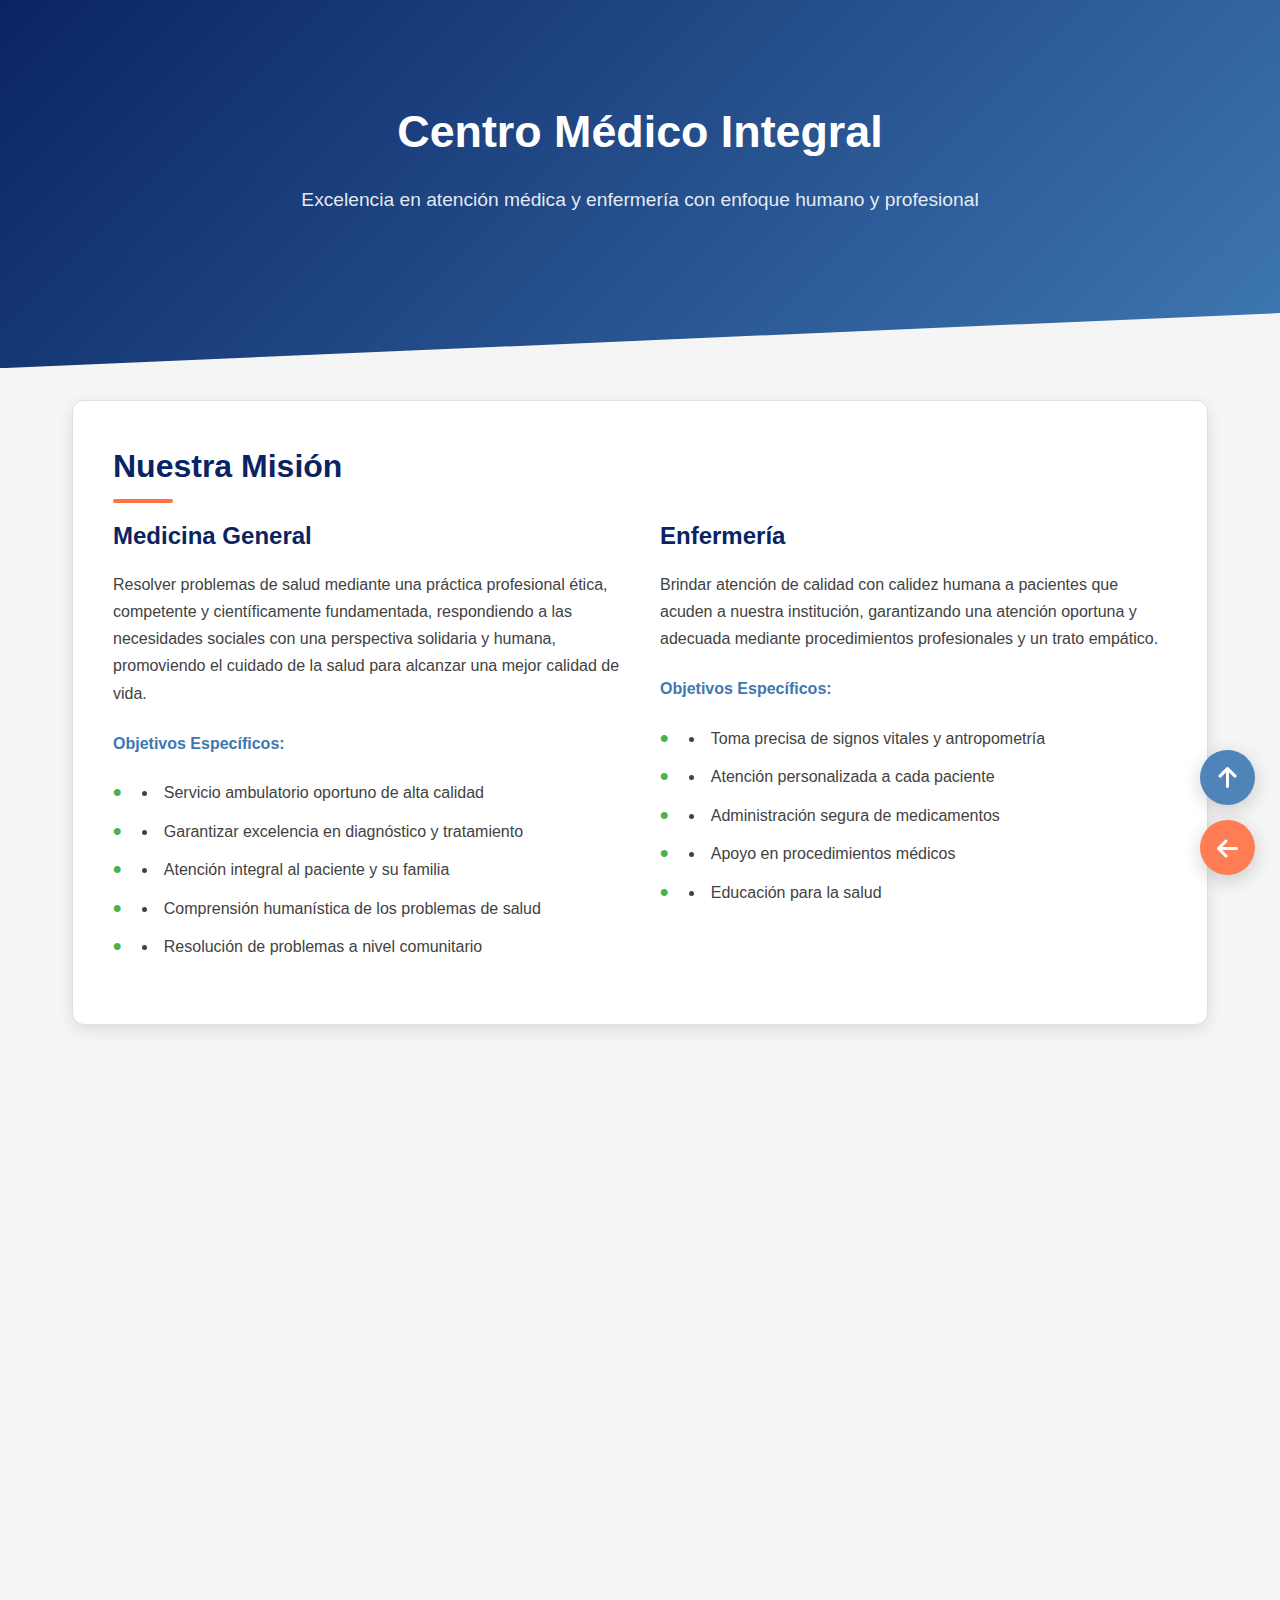
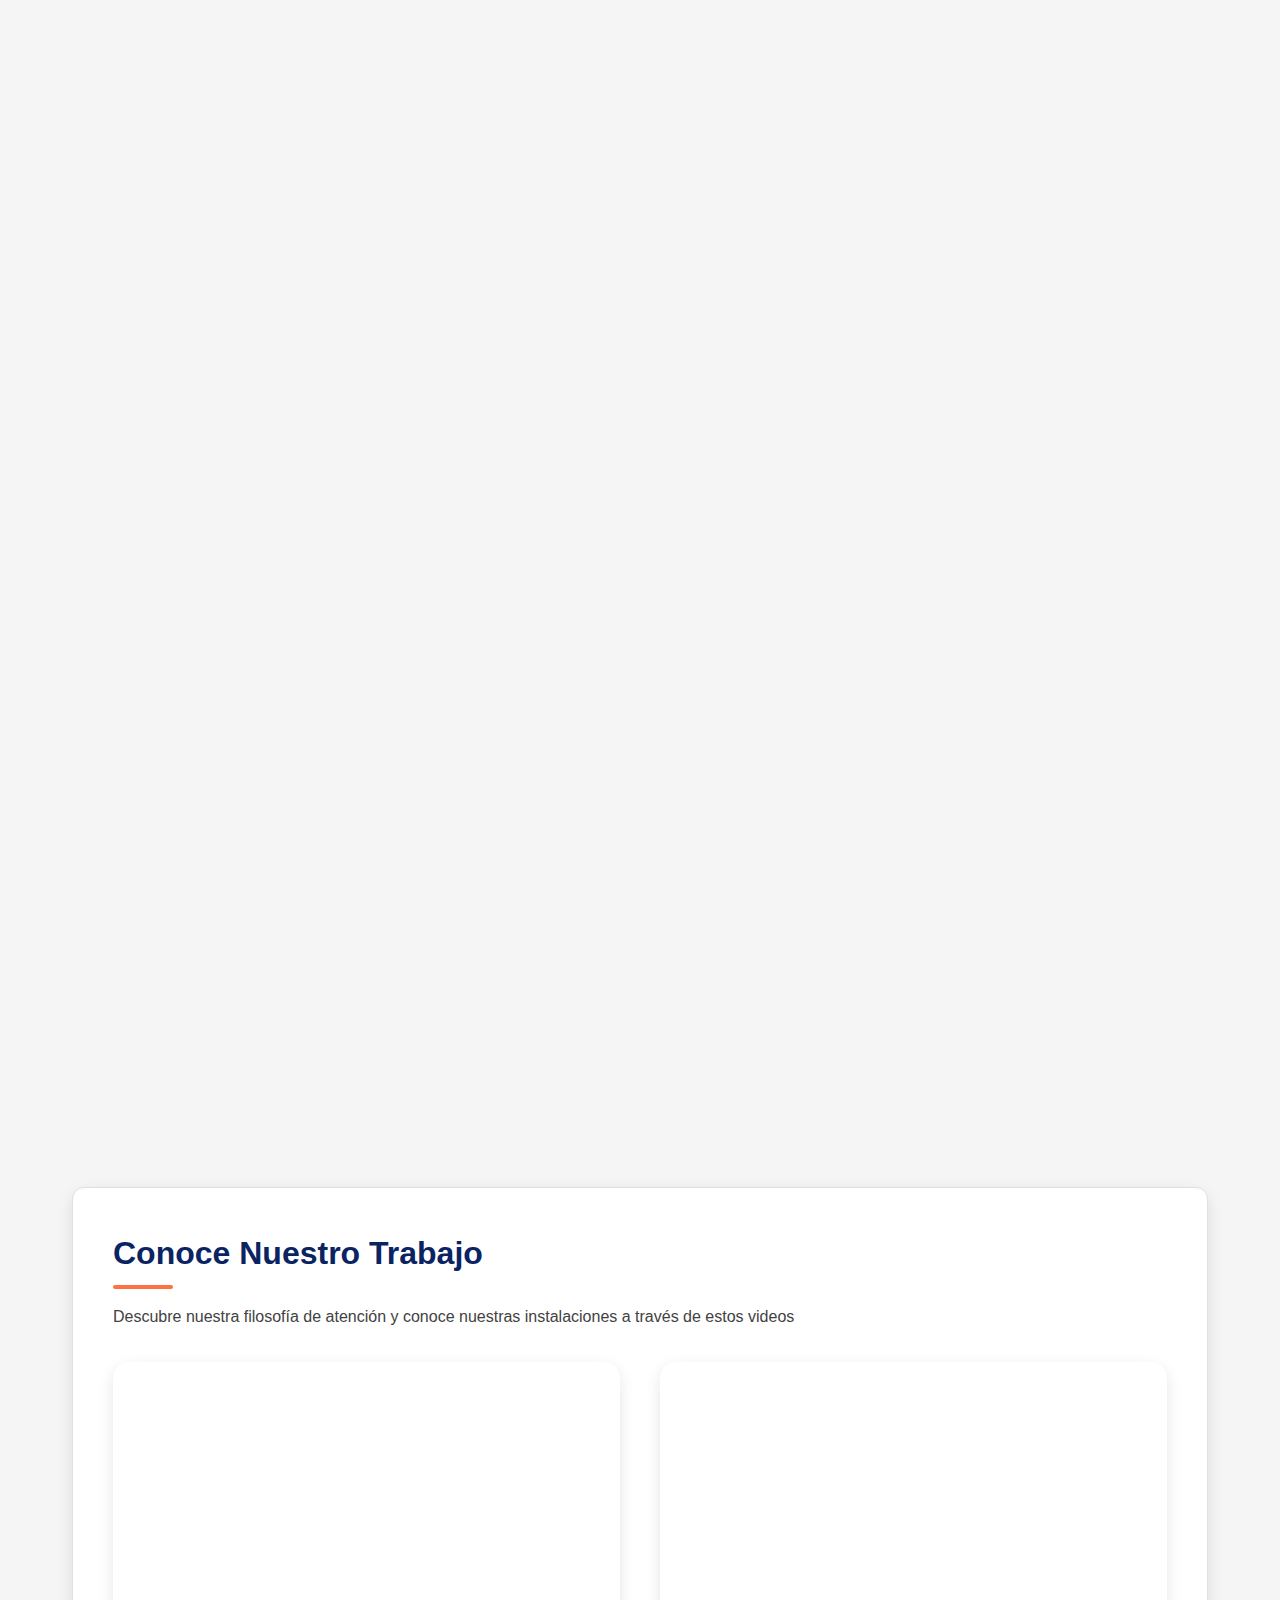
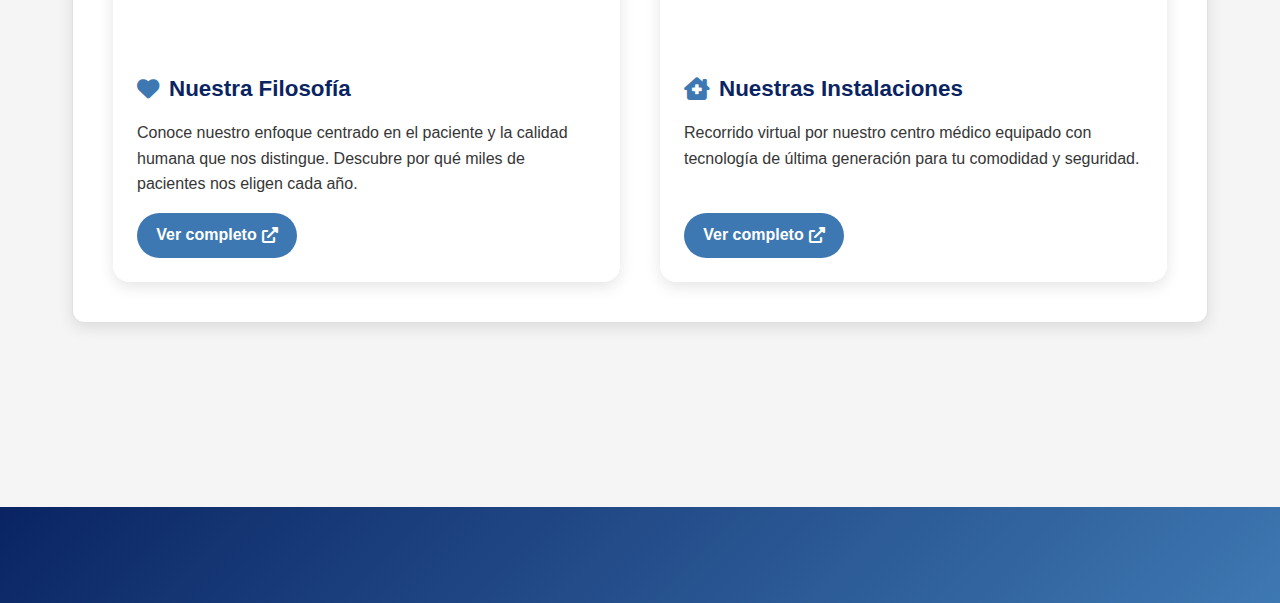
<file: medicina.html>
<!DOCTYPE html>
<html lang="es">
<head>
    <meta charset="UTF-8">
    <meta name="viewport" content="width=device-width, initial-scale=1.0">
    <title>Medicina General y Pediatría | Excelencia en Salud</title>
    <meta name="description" content="Servicios profesionales de medicina general y enfermería con enfoque humano y calidad certificada">
    <style>
        :root {
            --azul-oscuro: #0A2463;
            --azul-medio: #3E78B2;
            --azul-claro: #D7E5F2;
            --blanco: #FFFFFF;
            --gris-claro: #F5F5F5;
            --gris-medio: #E0E0E0;
            --gris-oscuro: #757575;
            --texto-oscuro: #212121;
            --texto-medio: #424242;
            --verde: #4CAF50;
            --verde-oscuro: #388E3C;
            --naranja: #FF7043;
            --naranja-oscuro: #E64A19;
            --sombra: 0 5px 15px rgba(0, 0, 0, 0.1);
            --sombra-hover: 0 8px 25px rgba(0, 0, 0, 0.15);
            --transicion: all 0.3s ease;
        }
        
        * {
            margin: 0;
            padding: 0;
            box-sizing: border-box;
            font-family: 'Segoe UI', Tahoma, Geneva, Verdana, sans-serif;
        }
        
        body {
            background-color: var(--gris-claro);
            color: var(--texto-medio);
            line-height: 1.6;
            position: relative;
            overflow-x: hidden;
        }
        
        .container {
            max-width: 1200px;
            margin: 0 auto;
            padding: 2rem;
        }
        
        header {
            background: linear-gradient(135deg, var(--azul-oscuro), var(--azul-medio));
            color: var(--blanco);
            text-align: center;
            padding: 4rem 0 6rem;
            clip-path: polygon(0 0, 100% 0, 100% 85%, 0 100%);
            position: relative;
            overflow: hidden;
        }
        
        header::before {
            content: '';
            position: absolute;
            top: 0;
            left: 0;
            width: 100%;
            height: 100%;
            background: url('https://images.unsplash.com/photo-1576091160399-112ba8d25d1d?ixlib=rb-4.0.3&ixid=M3wxMjA3fDB8MHxwaG90by1wYWdlfHx8fGVufDB8fHx8fA%3D%3D&auto=format&fit=crop&w=1170&q=80') center/cover;
            opacity: 0.15;
            z-index: 0;
        }
        
        .header-content {
            position: relative;
            z-index: 1;
        }
        
        h1 {
            font-size: 2.8rem;
            margin-bottom: 1rem;
            font-weight: 700;
            color: var(--blanco);
        }
        
        .subtitle {
            font-size: 1.2rem;
            max-width: 700px;
            margin: 0 auto 1.5rem;
            color: rgba(255, 255, 255, 0.9);
        }
        
        h2 {
            color: var(--azul-oscuro);
            margin-bottom: 1.5rem;
            position: relative;
            display: inline-block;
            font-size: 2rem;
        }
        
        h2::after {
            content: '';
            position: absolute;
            bottom: -10px;
            left: 0;
            width: 60px;
            height: 4px;
            background: var(--naranja);
            border-radius: 2px;
        }
        
        h3 {
            color: var(--azul-oscuro);
            margin-bottom: 1rem;
            font-size: 1.5rem;
        }
        
        h4 {
            color: var(--azul-medio);
            margin-bottom: 0.5rem;
        }
        
        .card {
            background: var(--blanco);
            border-radius: 12px;
            padding: 2.5rem;
            margin-bottom: 2.5rem;
            box-shadow: var(--sombra);
            transition: var(--transicion);
            border: 1px solid var(--gris-medio);
        }
        
        .card:hover {
            transform: translateY(-8px);
            box-shadow: var(--sombra-hover);
        }
        
        .grid-2 {
            display: grid;
            grid-template-columns: repeat(auto-fit, minmax(350px, 1fr));
            gap: 2.5rem;
        }
        
        .grid-3 {
            display: grid;
            grid-template-columns: repeat(auto-fit, minmax(300px, 1fr));
            gap: 2rem;
        }
        
        p {
            margin-bottom: 1.2rem;
            color: var(--texto-medio);
            line-height: 1.7;
        }
        
        ul {
            list-style-position: inside;
            margin: 1.5rem 0;
        }
        
        li {
            margin-bottom: 0.8rem;
            position: relative;
            padding-left: 1.8rem;
            color: var(--texto-medio);
        }
        
        li::before {
            content: '•';
            color: var(--verde);
            font-weight: bold;
            position: absolute;
            left: 0;
            font-size: 1.5rem;
            line-height: 1;
        }
        
        .metas-container {
            display: grid;
            grid-template-columns: repeat(auto-fit, minmax(200px, 1fr));
            gap: 1.5rem;
            margin-top: 2rem;
        }
        
        .meta-item {
            background: var(--azul-claro);
            padding: 2rem 1rem;
            border-radius: 12px;
            box-shadow: var(--sombra);
            transition: var(--transicion);
            text-align: center;
            border: 2px solid rgba(10, 36, 99, 0.1);
        }
        
        .meta-item:hover {
            transform: translateY(-5px);
            box-shadow: var(--sombra-hover);
            background: var(--azul-medio);
            color: white;
        }
        
        .meta-item:hover .meta-numero {
            color: white;
        }
        
        .meta-numero {
            font-size: 2.5rem;
            font-weight: bold;
            color: var(--azul-oscuro);
            margin-bottom: 0.5rem;
            transition: var(--transicion);
        }
        
        .verificadores-container {
            display: flex;
            flex-wrap: wrap;
            gap: 1rem;
            margin-top: 1.5rem;
        }
        
        .verificador {
            background: var(--azul-claro);
            padding: 0.8rem 1.5rem;
            border-radius: 30px;
            font-size: 0.95rem;
            font-weight: 500;
            transition: var(--transicion);
            display: flex;
            align-items: center;
            gap: 0.5rem;
            color: var(--azul-oscuro);
        }
        
        .verificador i {
            color: var(--azul-oscuro);
        }
        
        .verificador:hover {
            background: var(--azul-medio);
            color: white;
            transform: translateY(-3px);
        }
        
        .verificador:hover i {
            color: white;
        }
        
        .especialidades-container {
            display: flex;
            flex-wrap: wrap;
            gap: 1rem;
            margin-top: 1.5rem;
        }
        
        .especialidad {
            background: linear-gradient(to right, var(--azul-medio), var(--azul-oscuro));
            color: white;
            padding: 0.9rem 1.8rem;
            border-radius: 30px;
            font-size: 0.95rem;
            font-weight: 500;
            transition: var(--transicion);
            display: flex;
            align-items: center;
            gap: 0.5rem;
        }
        
        .especialidad i {
            font-size: 1.1rem;
        }
        
        .especialidad:hover {
            transform: translateY(-3px);
            box-shadow: 0 5px 15px rgba(10, 36, 99, 0.3);
        }

        /* Galería de Imágenes */
        .galeria {
            display: grid;
            grid-template-columns: repeat(auto-fit, minmax(280px, 1fr));
            gap: 1.8rem;
            margin-top: 2.5rem;
        }
        
        .imagen-card {
            border-radius: 12px;
            overflow: hidden;
            box-shadow: var(--sombra);
            position: relative;
            height: 280px;
            transition: var(--transicion);
        }
        
        .imagen-card img {
            width: 100%;
            height: 100%;
            object-fit: cover;
            transition: transform 0.5s ease;
        }
        
        .imagen-card:hover {
            transform: translateY(-10px);
            box-shadow: var(--sombra-hover);
        }
        
        .imagen-card:hover img {
            transform: scale(1.1);
        }
        
        .imagen-info {
            position: absolute;
            bottom: 0;
            left: 0;
            right: 0;
            background: linear-gradient(to top, rgba(10, 36, 99, 0.9), transparent);
            color: white;
            padding: 1.5rem;
            transform: translateY(100%);
            transition: var(--transicion);
        }
        
        .imagen-card:hover .imagen-info {
            transform: translateY(0);
        }
        
        .imagen-info h3 {
            color: white;
            margin-bottom: 0.5rem;
        }
        
        .imagen-info p {
            color: rgba(255, 255, 255, 0.9);
            margin-bottom: 0;
            font-size: 0.95rem;
        }

        /* Sección de Videos */
        .video-container {
            display: grid;
            grid-template-columns: repeat(auto-fit, minmax(320px, 1fr));
            gap: 2.5rem;
            margin-top: 2.5rem;
        }
        
        .video-card {
            background: var(--azul-oscuro);
            border-radius: 12px;
            overflow: hidden;
            box-shadow: var(--sombra);
            transition: var(--transicion);
            position: relative;
        }
        
        .video-card:hover {
            transform: translateY(-8px);
            box-shadow: var(--sombra-hover);
        }
        
        .video-wrapper {
            position: relative;
            padding-bottom: 56.25%; /* 16:9 Aspect Ratio */
            height: 0;
            overflow: hidden;
        }
        
        .video-wrapper iframe {
            position: absolute;
            top: 0;
            left: 0;
            width: 100%;
            height: 100%;
            border: none;
        }
        
        .video-info {
            padding: 1.8rem;
            color: white;
        }
        
        .video-info h3 {
            color: white;
            margin-bottom: 0.8rem;
        }
        
        .video-info p {
            color: rgba(255, 255, 255, 0.85);
        }

        /* Sección de Servicios */
        .servicios-container {
            display: grid;
            grid-template-columns: repeat(auto-fit, minmax(300px, 1fr));
            gap: 2rem;
            margin-top: 2rem;
        }
        
        .servicio-card {
            background: var(--blanco);
            border-radius: 12px;
            padding: 2rem;
            box-shadow: var(--sombra);
            transition: var(--transicion);
            border-top: 4px solid var(--verde);
            position: relative;
            overflow: hidden;
        }
        
        .servicio-card::after {
            content: '';
            position: absolute;
            top: 0;
            left: 0;
            width: 100%;
            height: 4px;
            background: var(--verde);
            transition: var(--transicion);
        }
        
        .servicio-card:hover {
            transform: translateY(-8px);
            box-shadow: var(--sombra-hover);
        }
        
        .servicio-card:hover::after {
            height: 6px;
            background: var(--naranja);
        }
        
        .servicio-icono {
            font-size: 2.5rem;
            color: var(--azul-medio);
            margin-bottom: 1.5rem;
        }
        
        .servicio-card h3 {
            margin-bottom: 1rem;
            color: var(--azul-oscuro);
        }

        /* Botones Flotantes */
        .botones-flotantes {
            position: fixed;
            bottom: 25px;
            right: 25px;
            display: flex;
            flex-direction: column;
            gap: 15px;
            z-index: 100;
        }
        
        .btn-flotante {
            width: 55px;
            height: 55px;
            border-radius: 50%;
            display: flex;
            align-items: center;
            justify-content: center;
            text-decoration: none;
            box-shadow: 0 5px 20px rgba(0, 0, 0, 0.2);
            transition: var(--transicion);
            opacity: 0.9;
            color: white;
            font-size: 1.5rem;
        }
        
        .btn-volver {
            background: var(--naranja);
        }
        
        .btn-inicio {
            background: var(--azul-medio);
        }
        
        .btn-flotante:hover {
            transform: translateY(-5px) scale(1.1);
            box-shadow: 0 8px 25px rgba(0, 0, 0, 0.3);
            opacity: 1;
        }
        
        .btn-volver:hover {
            background: var(--naranja-oscuro);
        }
        
        .btn-inicio:hover {
            background: var(--azul-oscuro);
        }
        
        /* Sección de Testimonios */
        .testimonios-container {
            display: grid;
            grid-template-columns: repeat(auto-fit, minmax(300px, 1fr));
            gap: 2rem;
            margin-top: 2rem;
        }
        
        .testimonio-card {
    background: var(--blanco);
    border-radius: 12px;
    padding: 2rem;
    box-shadow: 0 6px 20px rgba(0, 0, 0, 0.08);
    transition: var(--transicion);
    position: relative;
    border: 1px solid rgba(0, 0, 0, 0.05);
    transform: perspective(1000px) translateZ(0);
    backface-visibility: hidden;
    will-change: transform;
}

.testimonio-card:hover {
    transform: perspective(1000px) translateZ(20px) translateY(-8px);
    box-shadow: 0 15px 30px rgba(0, 0, 0, 0.15);
    border-color: rgba(0, 0, 0, 0.1);
}

.testimonio-texto {
    font-style: italic;
    margin-bottom: 1.5rem;
    color: var(--texto-medio);
    position: relative;
    font-size: 1.05rem;
    line-height: 1.7;
}

.testimonio-texto::before {
    content: '"';
    font-size: 5rem;
    color: rgba(10, 36, 99, 0.1);
    position: absolute;
    top: -2.5rem;
    left: -1.5rem;
    line-height: 1;
    z-index: 0;
    font-family: Georgia, serif;
}
        
        .testimonio-texto {
            font-style: italic;
            margin-bottom: 1.5rem;
            color: var(--texto-medio);
            position: relative;
        }
        
        .testimonio-texto::before {
            content: '"';
            font-size: 3rem;
            color: var(--azul-claro);
            position: absolute;
            top: -1.5rem;
            left: -1rem;
            line-height: 1;
            z-index: 0;
        }
        
        .testimonio-autor {
            display: flex;
            align-items: center;
            gap: 1rem;
        }
        
        .testimonio-autor img {
            width: 50px;
            height: 50px;
            border-radius: 50%;
            object-fit: cover;
            border: 3px solid var(--azul-claro);
        }
        
        .autor-info h4 {
            color: var(--azul-oscuro);
            margin-bottom: 0.2rem;
        }
        
        .autor-info p {
            color: var(--gris-oscuro);
            font-size: 0.9rem;
            margin-bottom: 0;
        }
        
        /* Footer */
        footer {
            background: linear-gradient(135deg, var(--azul-oscuro), var(--azul-medio));
            color: white;
            padding: 3rem 0;
            text-align: center;
            margin-top: 3rem;
        }
        
        .footer-content {
            display: grid;
            grid-template-columns: repeat(auto-fit, minmax(250px, 1fr));
            gap: 2rem;
            text-align: left;
            max-width: 1200px;
            margin: 0 auto;
            padding: 0 2rem;
        }
        
        .footer-col h3 {
            color: white;
            margin-bottom: 1.5rem;
            font-size: 1.3rem;
            position: relative;
            display: inline-block;
        }
        
        .footer-col h3::after {
            content: '';
            position: absolute;
            bottom: -8px;
            left: 0;
            width: 40px;
            height: 3px;
            background: var(--naranja);
            border-radius: 2px;
        }
        
        .footer-col ul {
            list-style: none;
        }
        
        .footer-col li {
            margin-bottom: 0.8rem;
            padding-left: 0;
            color: rgba(255, 255, 255, 0.8);
        }
        
        .footer-col li::before {
            content: none;
        }
        
        .footer-col a {
            color: rgba(255, 255, 255, 0.8);
            text-decoration: none;
            transition: var(--transicion);
        }
        
        .footer-col a:hover {
            color: white;
            transform: translateX(5px);
        }
        
        .footer-bottom {
            margin-top: 3rem;
            padding-top: 2rem;
            border-top: 1px solid rgba(255, 255, 255, 0.1);
            font-size: 0.9rem;
            color: rgba(255, 255, 255, 0.7);
        }
        
        /* Animaciones */
        @keyframes fadeIn {
            from { opacity: 0; transform: translateY(20px); }
            to { opacity: 1; transform: translateY(0); }
        }
        
        .fade-in {
            animation: fadeIn 0.8s ease forwards;
        }
        
        .delay-1 { animation-delay: 0.2s; }
        .delay-2 { animation-delay: 0.4s; }
        .delay-3 { animation-delay: 0.6s; }
        .delay-4 { animation-delay: 0.8s; }
        
        /* Responsive */
        @media (max-width: 992px) {
            h1 {
                font-size: 2.4rem;
            }
            
            .container {
                padding: 1.5rem;
            }
            
            .card {
                padding: 2rem;
            }
        }
        
        @media (max-width: 768px) {
            h1 {
                font-size: 2rem;
            }
            
            h2 {
                font-size: 1.7rem;
            }
            
            .galeria {
                grid-template-columns: 1fr;
            }
            
            .botones-flotantes {
                width: 50px;
                height: 50px;
                bottom: 20px;
                right: 20px;
            }
        }
        
        @media (max-width: 576px) {
            header {
                padding: 3rem 0 5rem;
            }
            
            h1 {
                font-size: 1.8rem;
            }
            
            .subtitle {
                font-size: 1rem;
            }
            
            .card {
                padding: 1.5rem;
            }
            
            .meta-item {
                padding: 1.5rem 1rem;
            }
            
            .meta-numero {
                font-size: 2rem;
            }
            
            .botones-flotantes {
                width: 45px;
                height: 45px;
                bottom: 15px;
                right: 15px;
            }
        }
    </style>
    <!-- Iconos de Font Awesome -->
    <link rel="stylesheet" href="https://cdnjs.cloudflare.com/ajax/libs/font-awesome/6.0.0-beta3/css/all.min.css">
    <!-- Fuente de Google -->
    <link href="https://fonts.googleapis.com/css2?family=Poppins:wght@400;500;600;700&display=swap" rel="stylesheet">
</head>
<body>
    <!-- Header -->
    <header>
        <div class="header-content container">
            <h1 class="fade-in">Centro Médico Integral</h1>
            <p class="subtitle fade-in delay-1">Excelencia en atención médica y enfermería con enfoque humano y profesional</p>
        </div>
    </header>
    
    <!-- Objetivo General -->
    <section class="container">
        <div class="card fade-in delay-2">
            <h2>Nuestra Misión</h2>
            <div class="grid-2">
                <div>
                    <h3>Medicina General</h3>
                    <p>Resolver problemas de salud mediante una práctica profesional ética, competente y científicamente fundamentada, respondiendo a las necesidades sociales con una perspectiva solidaria y humana, promoviendo el cuidado de la salud para alcanzar una mejor calidad de vida.</p>
                    
                    <h4 style="margin-top: 1.5rem;">Objetivos Específicos:</h4>
                    <ul>
                        <li>Servicio ambulatorio oportuno de alta calidad</li>
                        <li>Garantizar excelencia en diagnóstico y tratamiento</li>
                        <li>Atención integral al paciente y su familia</li>
                        <li>Comprensión humanística de los problemas de salud</li>
                        <li>Resolución de problemas a nivel comunitario</li>
                    </ul>
                </div>
                <div>
                    <h3>Enfermería</h3>
                    <p>Brindar atención de calidad con calidez humana a pacientes que acuden a nuestra institución, garantizando una atención oportuna y adecuada mediante procedimientos profesionales y un trato empático.</p>
                    
                    <h4 style="margin-top: 1.5rem;">Objetivos Específicos:</h4>
                    <ul>
                        <li>Toma precisa de signos vitales y antropometría</li>
                        <li>Atención personalizada a cada paciente</li>
                        <li>Administración segura de medicamentos</li>
                        <li>Apoyo en procedimientos médicos</li>
                        <li>Educación para la salud</li>
                    </ul>
                </div>
            </div>
        </div>
    </section>
    
    <!-- Servicios -->
    <section class="container">
        <div class="card fade-in delay-3">
            <h2>Nuestros Servicios</h2>
            <div class="servicios-container">
                <div class="servicio-card">
                    <div class="servicio-icono">
                        <i class="fas fa-user-md"></i>
                    </div>
                    <h3>Consulta Médica General</h3>
                    <p>Atención personalizada para diagnóstico y tratamiento de enfermedades comunes, con enfoque preventivo y seguimiento continuo.</p>
                </div>
                
                <div class="servicio-card">
                    <div class="servicio-icono">
                        <i class="fas fa-heartbeat"></i>
                    </div>
                    <h3>Control de Signos Vitales</h3>
                    <p>Monitoreo profesional de presión arterial, frecuencia cardíaca, temperatura y otros indicadores de salud fundamentales.</p>
                </div>
                
                <div class="servicio-card">
                    <div class="servicio-icono">
                        <i class="fas fa-baby"></i>
                    </div>
                    <h3>Desarrollo Infantil</h3>
                    <p>Seguimiento especializado del crecimiento y desarrollo de niños, detección temprana de alteraciones y orientación a padres.</p>
                </div>
                
                <div class="servicio-card">
                    <div class="servicio-icono">
                        <i class="fas fa-procedures"></i>
                    </div>
                    <h3>Atención de Urgencias</h3>
                    <p>Manejo inmediato de emergencias médicas con protocolos establecidos y equipamiento necesario para estabilización.</p>
                </div>
                
                <div class="servicio-card">
                    <div class="servicio-icono">
                        <i class="fas fa-pills"></i>
                    </div>
                    <h3>Farmacia Integral</h3>
                    <p>Dispensación de medicamentos con orientación profesional, incluyendo banco de antiepilépticos especializados.</p>
                </div>
                
                <div class="servicio-card">
                    <div class="servicio-icono">
                        <i class="fas fa-heart"></i>
                    </div>
                    <h3>Promoción de Salud</h3>
                    <p>Programas educativos para el cuidado preventivo de la salud individual, familiar y comunitaria.</p>
                </div>
            </div>
        </div>
    </section>
    
    <!-- Proyección a 5 años -->
    <section class="container">
        <div class="card fade-in delay-3">
            <h2>Proyección a 5 Años</h2>
            <div class="grid-2">
                <div>
                    <h3>Medicina General</h3>
                    <ul>
                        <li>Capacitación continua en desarrollo infantil y sus alteraciones</li>
                        <li>Actualización constante en tratamientos y protocolos</li>
                        <li>Implementación de telemedicina para consultas remotas</li>
                        <li>Certificaciones en atención primaria avanzada</li>
                        <li>Ampliación de horarios de atención</li>
                    </ul>
                </div>
                <div>
                    <h3>Enfermería</h3>
                    <ul>
                        <li>Ambiente exclusivo para enfermería y farmacia</li>
                        <li>Banco de medicamentos antiepilépticos</li>
                        <li>Capacitación continua según requerimientos</li>
                        <li>Implementación de historias clínicas electrónicas</li>
                        <li>Certificación en cuidados especializados</li>
                    </ul>
                </div>
            </div>
            
          
        </div>
    </section>
    
    <!-- Videos -->
    <section class="video-section">
        <div class="container">
            <div class="card">
                <h2>Conoce Nuestro Trabajo</h2>
                <p>Descubre nuestra filosofía de atención y conoce nuestras instalaciones a través de estos videos</p>
                
                <div class="video-container">
                    <div class="video-card">
                        <div class="video-wrapper">
                            <iframe src="https://www.youtube.com/embed/nD8BIu-9vyE" title="Video sobre nuestro centro" allow="accelerometer; autoplay; clipboard-write; encrypted-media; gyroscope; picture-in-picture" allowfullscreen></iframe>
                        </div>
                        <div class="video-info">
                            <h3><i class="fas fa-heart"></i> Nuestra Filosofía</h3>
                            <p>Conoce nuestro enfoque centrado en el paciente y la calidad humana que nos distingue. Descubre por qué miles de pacientes nos eligen cada año.</p>
                            <a href="https://www.youtube.com/watch?v=nD8BIu-9vyE" class="video-btn" target="_blank">
                                Ver completo <i class="fas fa-external-link-alt"></i>
                            </a>
                        </div>
                    </div>
                    
                    <div class="video-card">
                        <div class="video-wrapper">
                            <iframe src="https://www.youtube.com/embed/vJPgE33JzKc" title="Instalaciones" allow="accelerometer; autoplay; clipboard-write; encrypted-media; gyroscope; picture-in-picture" allowfullscreen></iframe>
                        </div>
                        <div class="video-info">
                            <h3><i class="fas fa-clinic-medical"></i> Nuestras Instalaciones</h3>
                            <p>Recorrido virtual por nuestro centro médico equipado con tecnología de última generación para tu comodidad y seguridad.</p>
                            <a href="https://www.youtube.com/watch?v=vJPgE33JzKc" class="video-btn" target="_blank">
                                Ver completo <i class="fas fa-external-link-alt"></i>
                            </a>
                        </div>
                    </div>
                </div>
            </div>
        </div>
    </section>
    <footer>
          
        <style>
              .video-section {
            padding: 4rem 0;
            background-color: var(--gris-claro);
        }
        
        .video-container {
            display: grid;
            grid-template-columns: repeat(auto-fit, minmax(400px, 1fr));
            gap: 2.5rem;
            margin-top: 2rem;
        }
        
        .video-card {
            background: var(--blanco);
            border-radius: 16px;
            overflow: hidden;
            box-shadow: var(--sombra);
            transition: var(--transicion);
            display: flex;
            flex-direction: column;
        }
        
        .video-card:hover {
            transform: translateY(-8px);
            box-shadow: 0 15px 30px rgba(0, 0, 0, 0.15);
        }
        
        .video-wrapper {
            position: relative;
            padding-bottom: 56.25%; /* Relación 16:9 */
            height: 0;
            overflow: hidden;
        }
        
        .video-wrapper iframe {
            position: absolute;
            top: 0;
            left: 0;
            width: 100%;
            height: 100%;
            border: none;
            border-radius: 16px 16px 0 0;
        }
        
        .video-info {
            padding: 1.5rem;
            flex-grow: 1;
            display: flex;
            flex-direction: column;
        }
        
        .video-info h3 {
            color: var(--azul-oscuro);
            font-size: 1.4rem;
            margin-bottom: 0.8rem;
            display: flex;
            align-items: center;
        }
        
        .video-info h3 i {
            margin-right: 10px;
            color: var(--azul-medio);
        }
        
        .video-info p {
            color: var(--texto-oscuro);
            opacity: 0.9;
            line-height: 1.6;
            margin-bottom: 1rem;
        }
        
        .video-btn {
            display: inline-flex;
            align-items: center;
            justify-content: center;
            background-color: var(--azul-medio);
            color: white;
            padding: 0.6rem 1.2rem;
            border-radius: 50px;
            text-decoration: none;
            font-weight: 600;
            transition: var(--transicion);
            margin-top: auto;
            align-self: flex-start;
        }
        
        .video-btn:hover {
            background-color: var(--azul-claro);
            transform: translateY(-2px);
        }
        
        .video-btn i {
            margin-left: 5px;
        }
        
        /* Responsive para videos */
        @media (max-width: 768px) {
            .video-container {
                grid-template-columns: 1fr;
            }
            
            .video-card {
                max-width: 100%;
            }
        }
        
        @media (max-width: 480px) {
            .video-info h3 {
                font-size: 1.2rem;
            }
        }
        .footer-high-relief {
            background-color: var(--blanco);
            padding: 3rem 0;
            box-shadow: 0 -5px 30px rgba(0,0,0,0.1);
            position: relative;
            z-index: 10;
        }
        
        .copyright-box {
            text-align: center;
            padding: 2rem;
            background: var(--blanco);
            border-radius: 12px;
            box-shadow: 0 10px 30px rgba(0,0,0,0.15), inset 0 1px 0 rgba(160, 75, 75, 0.8);
            border: 1px solid rgba(0,0,0,0.05);
            transform: perspective(1000px) translateZ(20px);
        }
        
        .copyright-text {
            color: var(--texto-oscuro);
            font-size: 1.1rem;
            font-weight: 500;
            margin: 0;
            text-shadow: 0 1px 1px rgba(0,0,0,0.1);
        }
        </style>
    </footer>

    <!-- Botones Flotantes -->
    <div class="botones-flotantes">
        <a href="#" class="btn-flotante btn-inicio" title="Ir al principio">
            <i class="fas fa-arrow-up"></i>
        </a>
        <a href="javascript:history.back()" class="btn-flotante btn-volver" title="Volver atrás">
            <i class="fas fa-arrow-left"></i>
        </a>
    </div>

    <script>
        // Animación para los botones flotantes
        document.querySelectorAll('.btn-flotante').forEach(boton => {
            boton.addEventListener('mouseenter', function() {
                this.querySelector('i').style.transform = 'scale(1.2)';
            });
            
            boton.addEventListener('mouseleave', function() {
                this.querySelector('i').style.transform = 'scale(1)';
            });
        });
        
 
        
        // Botón "Ir al principio"
        document.querySelector('.btn-inicio').addEventListener('click', function(e) {
            e.preventDefault();
            window.scrollTo({
                top: 0,
                behavior: 'smooth'
            });
        });
        
        // Animación de elementos al hacer scroll
        const elementosAnimados = document.querySelectorAll('.fade-in');
        
        const observer = new IntersectionObserver((entries) => {
            entries.forEach(entry => {
                if (entry.isIntersecting) {
                    entry.target.style.opacity = '1';
                    entry.target.style.transform = 'translateY(0)';
                }
            });
        }, { threshold: 0.1 });
        
        elementosAnimados.forEach(elemento => {
            elemento.style.opacity = '0';
            elemento.style.transform = 'translateY(20px)';
            elemento.style.transition = 'opacity 0.8s ease, transform 0.8s ease';
            observer.observe(elemento);
        });
    </script>
</body>
</html>
</file>
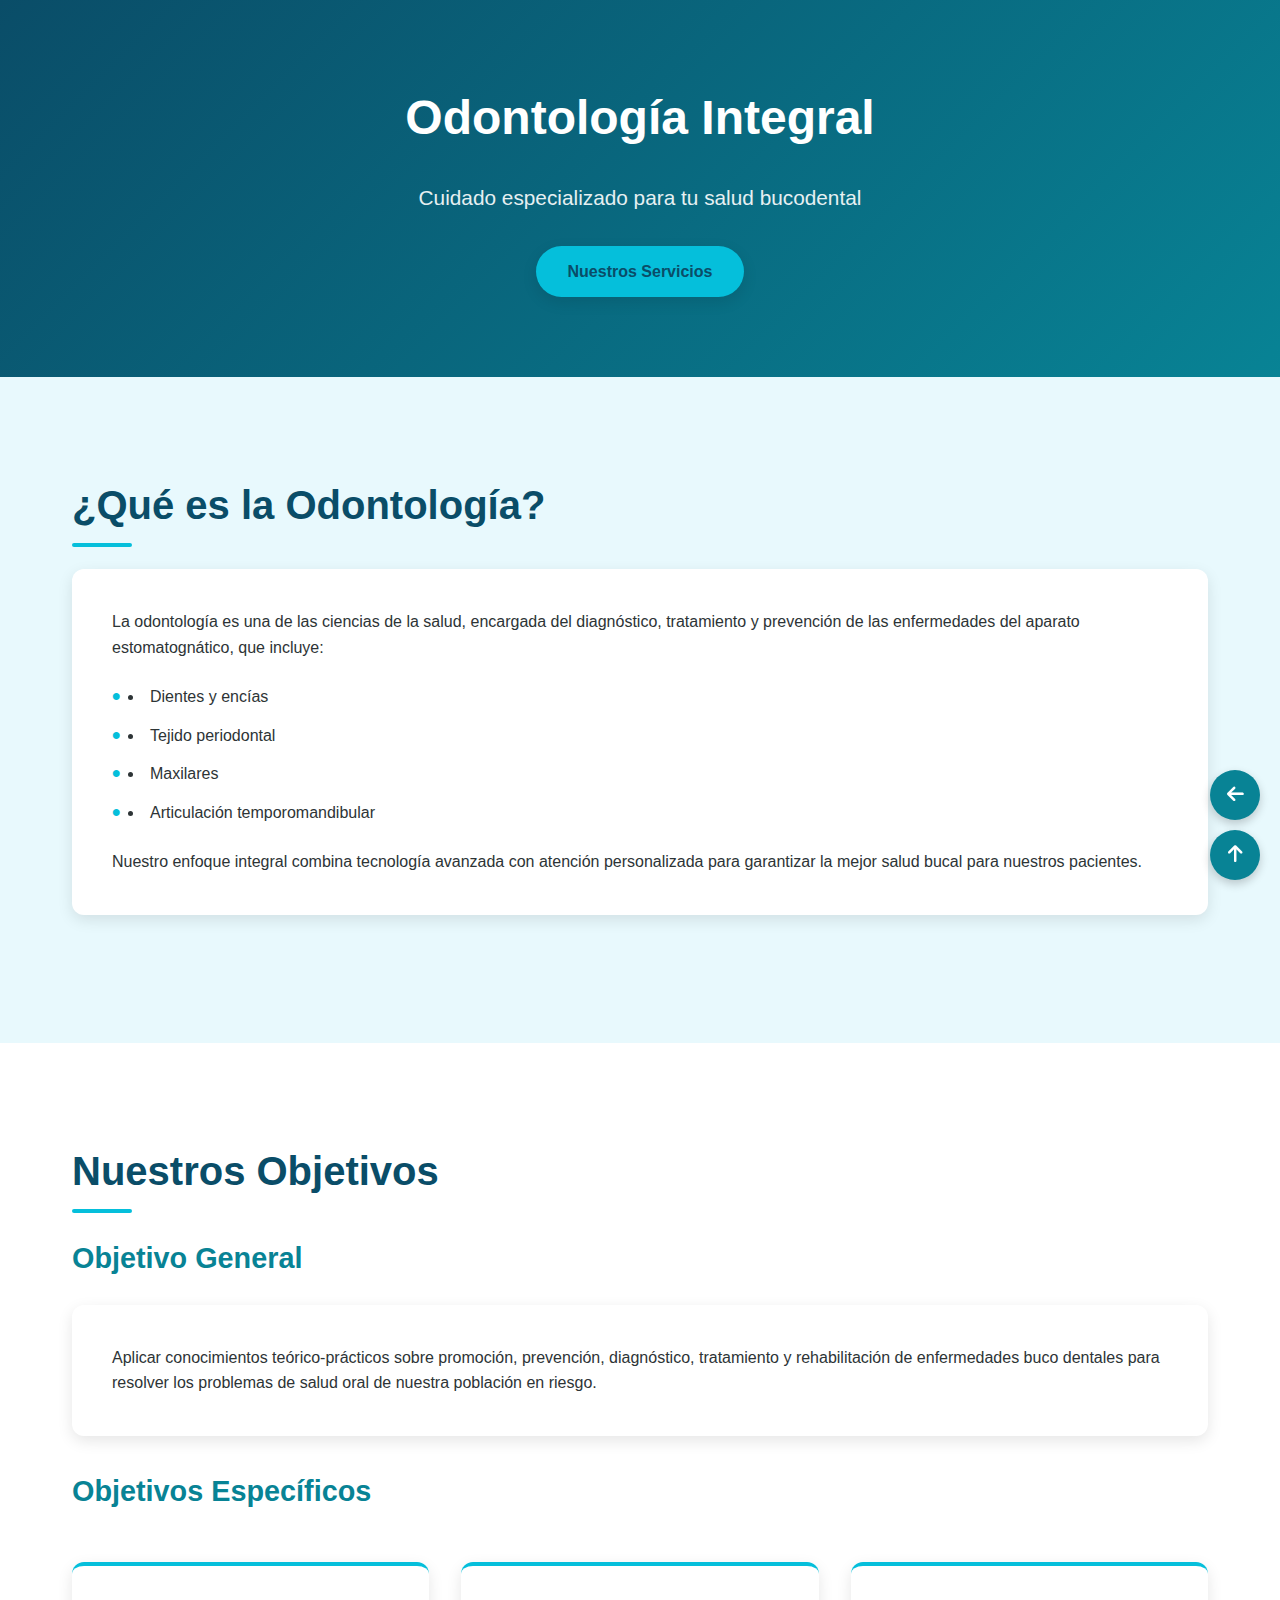
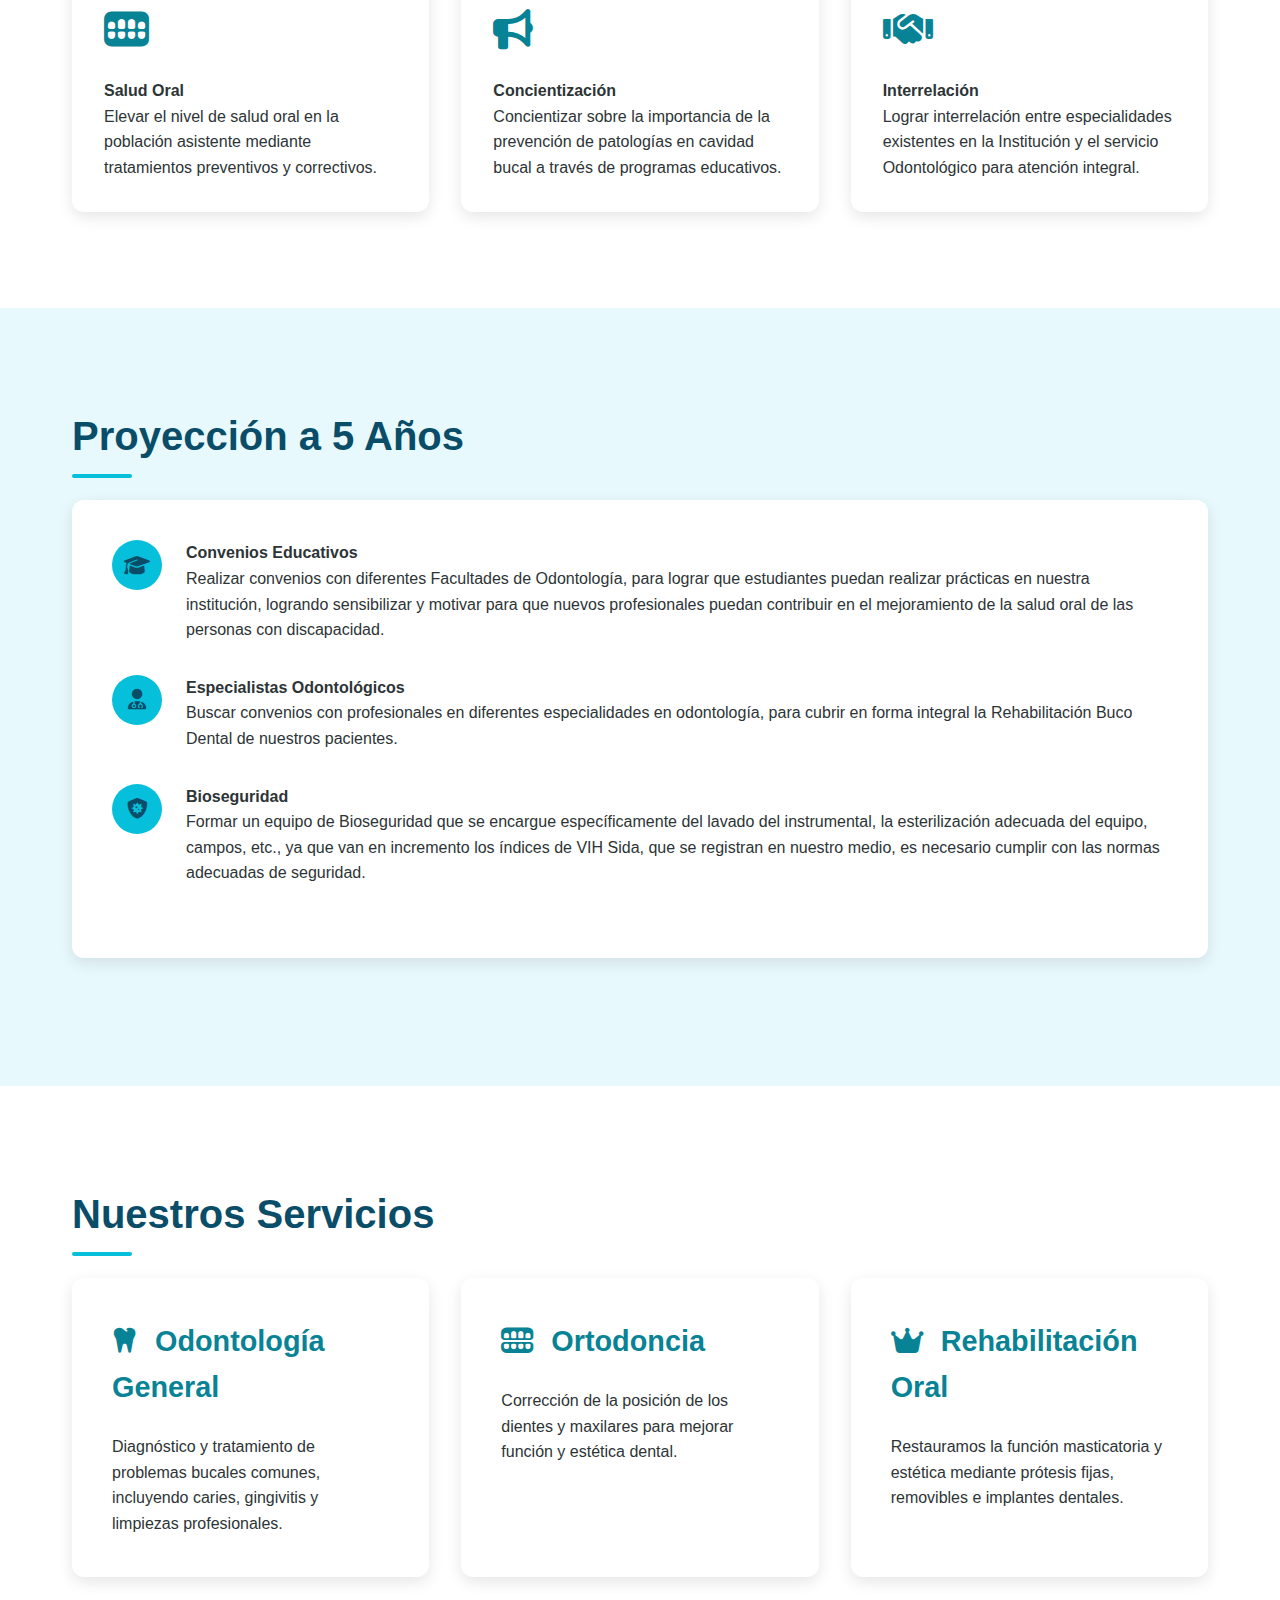
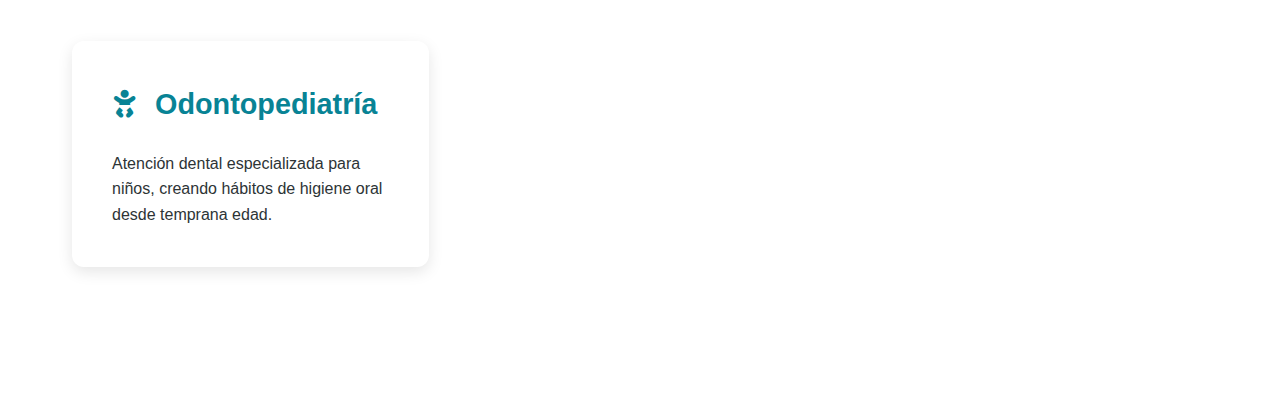
<file: odontologia.html>
<!DOCTYPE html>
<html lang="es">
<head>
    <meta charset="UTF-8">
    <meta name="viewport" content="width=device-width, initial-scale=1.0">
    <title>Odontología Integral | Salud Bucal Especializada</title>
    <link rel="stylesheet" href="https://cdnjs.cloudflare.com/ajax/libs/font-awesome/6.4.0/css/all.min.css">
    <style>
        :root {
            --azul-oscuro: #0A4D68;
            --azul-medio: #088395;
            --azul-claro: #05BFDB;
            --azul-suave: #E8F9FD;
            --blanco: #FFFFFF;
            --gris-claro: #F5F7F8;
            --gris-medio: #E0E3E7;
            --texto-oscuro: #2D3436;
            --verde: #00B894;
            --sombra: 0 5px 15px rgba(0, 0, 0, 0.1);
            --transicion: all 0.3s ease;
        }

        * {
            margin: 0;
            padding: 0;
            box-sizing: border-box;
            font-family: 'Segoe UI', Tahoma, Geneva, Verdana, sans-serif;
        }

        body {
            background-color: var(--azul-suave);
            color: var(--texto-oscuro);
            line-height: 1.6;
        }

        .container {
            max-width: 1200px;
            margin: 0 auto;
            padding: 2rem;
        }

        /* Header */
        header {
            background: linear-gradient(135deg, var(--azul-oscuro), var(--azul-medio));
            color: var(--blanco);
            text-align: center;
            padding: 5rem 0;
            position: relative;
            overflow: hidden;
        }

        header::before {
            content: '';
            position: absolute;
            top: 0;
            left: 0;
            width: 100%;
            height: 100%;
            background: url('https://images.unsplash.com/photo-1588776814546-1ffcf47267a5?ixlib=rb-4.0.3&ixid=M3wxMjA3fDB8MHxwaG90by1wYWdlfHx8fGVufDB8fHx8fA%3D%3D&auto=format&fit=crop&w=1170&q=80') center/cover;
            opacity: 0.15;
            z-index: 0;
        }

        .header-content {
            position: relative;
            z-index: 1;
            max-width: 800px;
            margin: 0 auto;
        }

        h1 {
            font-size: 3rem;
            margin-bottom: 1.5rem;
            font-weight: 700;
        }

        .subtitle {
            font-size: 1.3rem;
            margin-bottom: 2rem;
            opacity: 0.9;
        }

        .btn {
            display: inline-block;
            background-color: var(--azul-claro);
            color: var(--azul-oscuro);
            padding: 0.8rem 2rem;
            border-radius: 50px;
            text-decoration: none;
            font-weight: 600;
            transition: var(--transicion);
            box-shadow: var(--sombra);
        }

        .btn:hover {
            transform: translateY(-3px);
            box-shadow: 0 8px 20px rgba(5, 191, 219, 0.3);
        }

        /* Secciones */
        section {
            padding: 4rem 0;
        }

        h2 {
            color: var(--azul-oscuro);
            font-size: 2.5rem;
            margin-bottom: 2rem;
            position: relative;
            display: inline-block;
        }

        h2::after {
            content: '';
            position: absolute;
            bottom: -10px;
            left: 0;
            width: 60px;
            height: 4px;
            background: var(--azul-claro);
            border-radius: 2px;
        }

        h3 {
            color: var(--azul-medio);
            font-size: 1.8rem;
            margin-bottom: 1.5rem;
        }

        /* Tarjetas */
        .card {
            background: var(--blanco);
            border-radius: 12px;
            padding: 2.5rem;
            margin-bottom: 2rem;
            box-shadow: var(--sombra);
            transition: var(--transicion);
        }

        .card:hover {
            transform: translateY(-10px);
            box-shadow: 0 15px 30px rgba(0, 0, 0, 0.15);
        }

        /* Listas */
        ul {
            list-style-position: inside;
            margin: 1.5rem 0;
        }

        li {
            margin-bottom: 0.8rem;
            padding-left: 1rem;
            position: relative;
        }

        li::before {
            content: '•';
            color: var(--azul-claro);
            font-weight: bold;
            position: absolute;
            left: 0;
            font-size: 1.5rem;
            line-height: 1;
        }

        /* Grid */
        .grid-2 {
            display: grid;
            grid-template-columns: repeat(auto-fit, minmax(350px, 1fr));
            gap: 2rem;
        }

        /* Objetivos */
        .objetivos-container {
            display: grid;
            grid-template-columns: repeat(auto-fit, minmax(300px, 1fr));
            gap: 2rem;
            margin-top: 3rem;
        }

        .objetivo-card {
            background: var(--blanco);
            border-radius: 12px;
            padding: 2rem;
            box-shadow: var(--sombra);
            border-top: 4px solid var(--azul-claro);
            transition: var(--transicion);
        }

        .objetivo-card:hover {
            transform: translateY(-5px);
            border-top-color: var(--azul-medio);
        }

        .objetivo-icon {
            font-size: 2.5rem;
            color: var(--azul-medio);
            margin-bottom: 1rem;
        }

        /* Proyección */
        .proyeccion-item {
            display: flex;
            gap: 1.5rem;
            margin-bottom: 2rem;
            align-items: flex-start;
        }

        .proyeccion-icon {
            background: var(--azul-claro);
            color: var(--azul-oscuro);
            width: 50px;
            height: 50px;
            border-radius: 50%;
            display: flex;
            align-items: center;
            justify-content: center;
            font-size: 1.3rem;
            flex-shrink: 0;
        }

        /* Footer */
        footer {
            background: var(--azul-oscuro);
            color: var(--blanco);
            padding: 3rem 0;
            text-align: center;
        }

        .footer-content {
            display: grid;
            grid-template-columns: repeat(auto-fit, minmax(250px, 1fr));
            gap: 2rem;
            text-align: left;
            max-width: 1200px;
            margin: 0 auto;
            padding: 0 2rem;
        }

        .footer-col h3 {
            color: var(--blanco);
            margin-bottom: 1.5rem;
            font-size: 1.3rem;
        }

        .footer-col ul {
            list-style: none;
        }

        .footer-col li {
            margin-bottom: 0.8rem;
            padding-left: 0;
        }

        .footer-col a {
            color: rgba(255, 255, 255, 0.8);
            text-decoration: none;
            transition: var(--transicion);
        }

        .footer-col a:hover {
            color: var(--azul-claro);
        }

        .copyright {
            margin-top: 3rem;
            padding-top: 2rem;
            border-top: 1px solid rgba(255, 255, 255, 0.1);
        }

        /* Botones de navegación */
        .nav-buttons {
            position: fixed;
            right: 20px;
            bottom: 20px;
            display: flex;
            flex-direction: column;
            gap: 10px;
            z-index: 100;
        }

        .nav-btn {
            width: 50px;
            height: 50px;
            border-radius: 50%;
            background: var(--azul-medio);
            color: white;
            display: flex;
            align-items: center;
            justify-content: center;
            font-size: 1.2rem;
            cursor: pointer;
            box-shadow: 0 4px 10px rgba(0, 0, 0, 0.2);
            transition: var(--transicion);
            border: none;
        }

        .nav-btn:hover {
            background: var(--azul-claro);
            transform: translateY(-3px);
            box-shadow: 0 6px 15px rgba(0, 0, 0, 0.3);
        }

        .nav-btn i {
            pointer-events: none;
        }

        /* Responsive */
        @media (max-width: 768px) {
            h1 {
                font-size: 2.2rem;
            }
            
            h2 {
                font-size: 2rem;
            }
            
            .container {
                padding: 1.5rem;
            }
            
            section {
                padding: 3rem 0;
            }
            
            .nav-buttons {
                right: 15px;
                bottom: 15px;
            }
            
            .nav-btn {
                width: 45px;
                height: 45px;
                font-size: 1rem;
            }
        }
    </style>
</head>
<body>
    <!-- Header -->
    <header>
        <div class="header-content">
            <h1>Odontología Integral</h1>
            <p class="subtitle">Cuidado especializado para tu salud bucodental</p>
            <a href="#servicios" class="btn">Nuestros Servicios</a>
        </div>
    </header>

    <!-- Qué es Odontología -->
    <section id="odontologia">
        <div class="container">
            <h2>¿Qué es la Odontología?</h2>
            <div class="card">
                <p>La odontología es una de las ciencias de la salud, encargada del diagnóstico, tratamiento y prevención de las enfermedades del aparato estomatognático, que incluye:</p>
                <ul>
                    <li>Dientes y encías</li>
                    <li>Tejido periodontal</li>
                    <li>Maxilares</li>
                    <li>Articulación temporomandibular</li>
                </ul>
                <p>Nuestro enfoque integral combina tecnología avanzada con atención personalizada para garantizar la mejor salud bucal para nuestros pacientes.</p>
            </div>
        </div>
    </section>

    <!-- Objetivos -->
    <section id="objetivos" style="background-color: var(--blanco);">
        <div class="container">
            <h2>Nuestros Objetivos</h2>
            
            <h3>Objetivo General</h3>
            <div class="card">
                <p>Aplicar conocimientos teórico-prácticos sobre promoción, prevención, diagnóstico, tratamiento y rehabilitación de enfermedades buco dentales para resolver los problemas de salud oral de nuestra población en riesgo.</p>
            </div>
            
            <h3>Objetivos Específicos</h3>
            <div class="objetivos-container">
                <div class="objetivo-card">
                    <div class="objetivo-icon">
                        <i class="fas fa-teeth"></i>
                    </div>
                    <h4>Salud Oral</h4>
                    <p>Elevar el nivel de salud oral en la población asistente mediante tratamientos preventivos y correctivos.</p>
                </div>
                
                <div class="objetivo-card">
                    <div class="objetivo-icon">
                        <i class="fas fa-bullhorn"></i>
                    </div>
                    <h4>Concientización</h4>
                    <p>Concientizar sobre la importancia de la prevención de patologías en cavidad bucal a través de programas educativos.</p>
                </div>
                
                <div class="objetivo-card">
                    <div class="objetivo-icon">
                        <i class="fas fa-handshake"></i>
                    </div>
                    <h4>Interrelación</h4>
                    <p>Lograr interrelación entre especialidades existentes en la Institución y el servicio Odontológico para atención integral.</p>
                </div>
            </div>
        </div>
    </section>

    <!-- Proyección a 5 años -->
    <section id="proyeccion">
        <div class="container">
            <h2>Proyección a 5 Años</h2>
            <div class="card">
                <div class="proyeccion-item">
                    <div class="proyeccion-icon">
                        <i class="fas fa-graduation-cap"></i>
                    </div>
                    <div>
                        <h4>Convenios Educativos</h4>
                        <p>Realizar convenios con diferentes Facultades de Odontología, para lograr que estudiantes puedan realizar prácticas en nuestra institución, logrando sensibilizar y motivar para que nuevos profesionales puedan contribuir en el mejoramiento de la salud oral de las personas con discapacidad.</p>
                    </div>
                </div>
                
                <div class="proyeccion-item">
                    <div class="proyeccion-icon">
                        <i class="fas fa-user-md"></i>
                    </div>
                    <div>
                        <h4>Especialistas Odontológicos</h4>
                        <p>Buscar convenios con profesionales en diferentes especialidades en odontología, para cubrir en forma integral la Rehabilitación Buco Dental de nuestros pacientes.</p>
                    </div>
                </div>
                
                <div class="proyeccion-item">
                    <div class="proyeccion-icon">
                        <i class="fas fa-shield-virus"></i>
                    </div>
                    <div>
                        <h4>Bioseguridad</h4>
                        <p>Formar un equipo de Bioseguridad que se encargue específicamente del lavado del instrumental, la esterilización adecuada del equipo, campos, etc., ya que van en incremento los índices de VIH Sida, que se registran en nuestro medio, es necesario cumplir con las normas adecuadas de seguridad.</p>
                    </div>
                </div>
            </div>
        </div>
    </section>

    <!-- Servicios -->
    <section id="servicios" style="background-color: var(--blanco);">
        <div class="container">
            <h2>Nuestros Servicios</h2>
            <div class="grid-2">
                <div class="card">
                    <h3><i class="fas fa-tooth" style="color: var(--azul-medio); margin-right: 10px;"></i> Odontología General</h3>
                    <p>Diagnóstico y tratamiento de problemas bucales comunes, incluyendo caries, gingivitis y limpiezas profesionales.</p>
                </div>
                
                <div class="card">
                    <h3><i class="fas fa-teeth-open" style="color: var(--azul-medio); margin-right: 10px;"></i> Ortodoncia</h3>
                    <p>Corrección de la posición de los dientes y maxilares para mejorar función y estética dental.</p>
                </div>
                
                <div class="card">
                    <h3><i class="fas fa-crown" style="color: var(--azul-medio); margin-right: 10px;"></i> Rehabilitación Oral</h3>
                    <p>Restauramos la función masticatoria y estética mediante prótesis fijas, removibles e implantes dentales.</p>
                </div>
                
                <div class="card">
                    <h3><i class="fas fa-baby" style="color: var(--azul-medio); margin-right: 10px;"></i> Odontopediatría</h3>
                    <p>Atención dental especializada para niños, creando hábitos de higiene oral desde temprana edad.</p>
                </div>
            </div>
        </div>
    </section>

    <!-- Botones de navegación flotantes -->
    <div class="nav-buttons">
        <button class="nav-btn" id="backBtn" title="Volver atrás">
            <i class="fas fa-arrow-left"></i>
        </button>
        <button class="nav-btn" id="topBtn" title="Ir arriba">
            <i class="fas fa-arrow-up"></i>
        </button>
    </div>

    <script>
        // Botón para ir arriba
        const topBtn = document.getElementById('topBtn');
        topBtn.addEventListener('click', () => {
            window.scrollTo({
                top: 0,
                behavior: 'smooth'
            });
        });

        // Botón para ir atrás
        const backBtn = document.getElementById('backBtn');
        backBtn.addEventListener('click', () => {
            window.history.back();
        });

        // Mostrar/ocultar botón de ir arriba según scroll
        window.addEventListener('scroll', () => {
            if (window.pageYOffset > 300) {
                topBtn.style.display = 'flex';
            } else {
                topBtn.style.display = 'flex'; // Siempre visible
            }
        });
    </script>
</body>
</html>
</file>
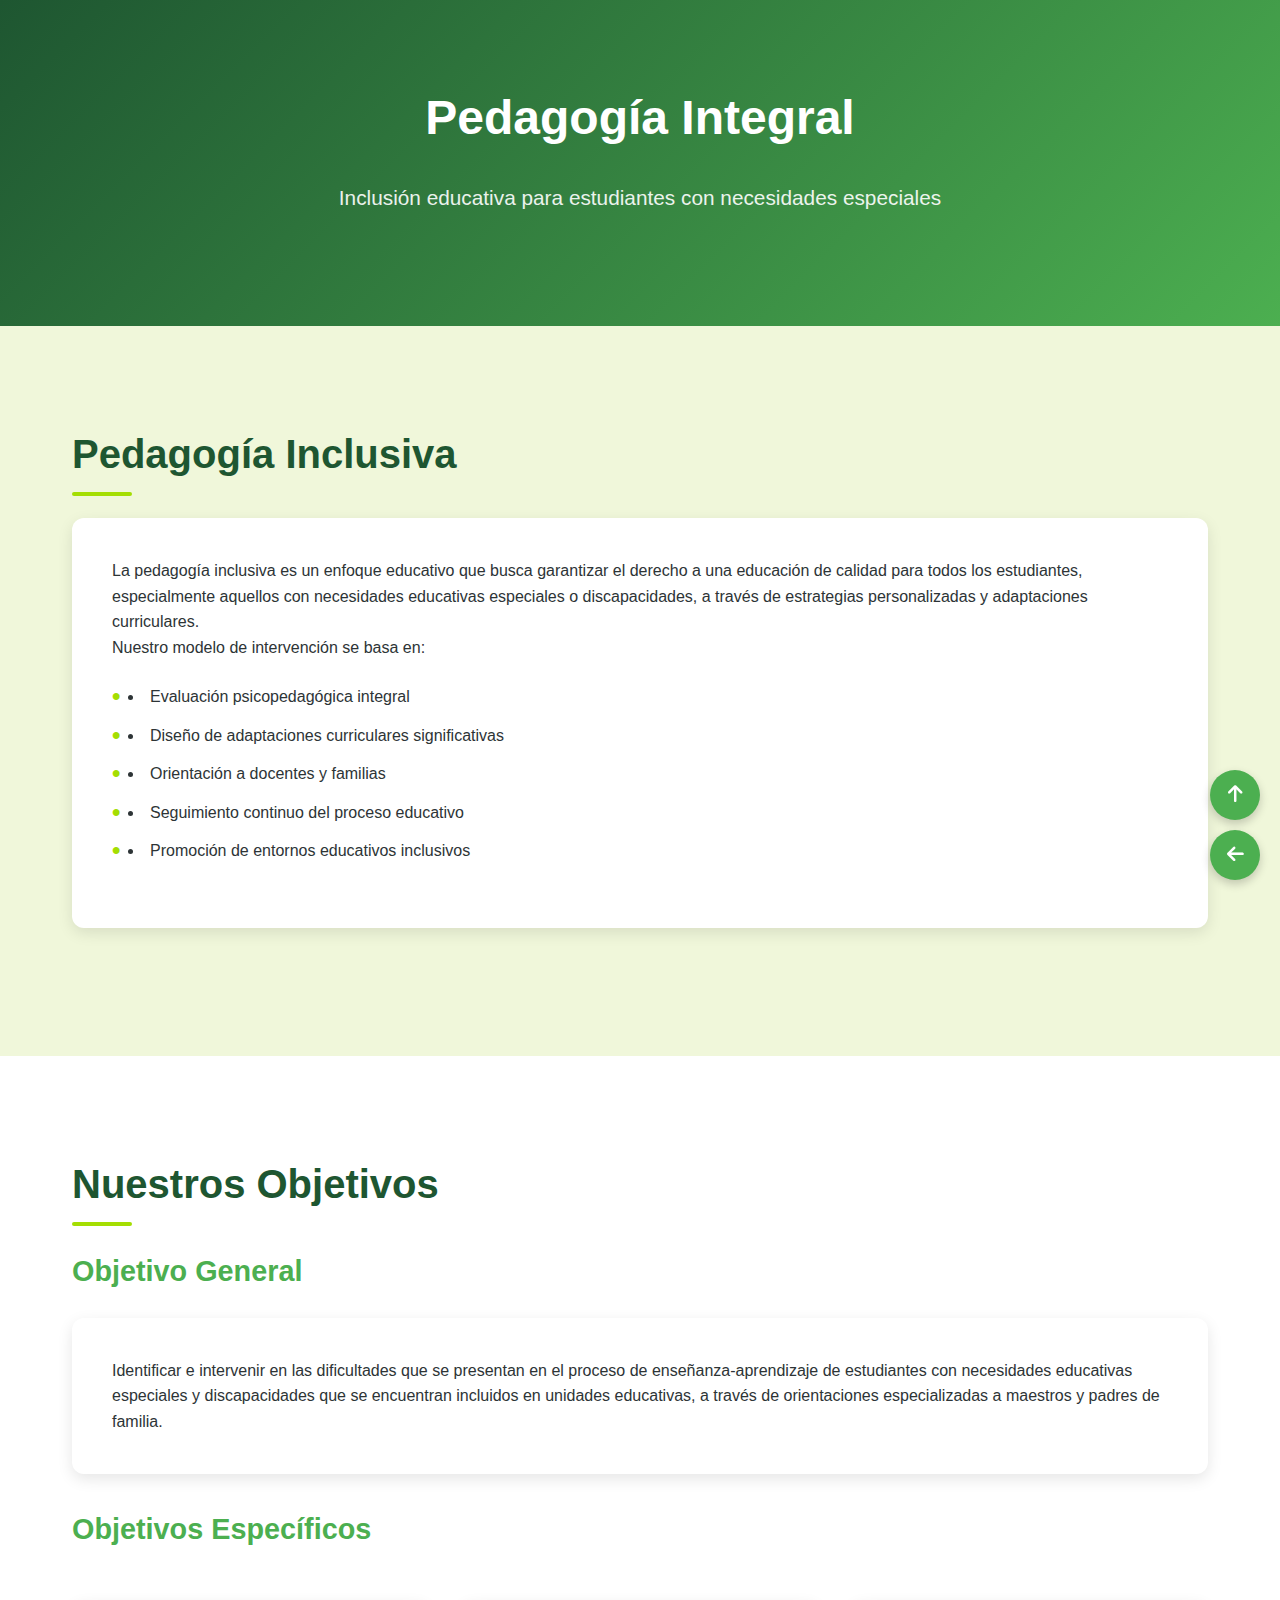
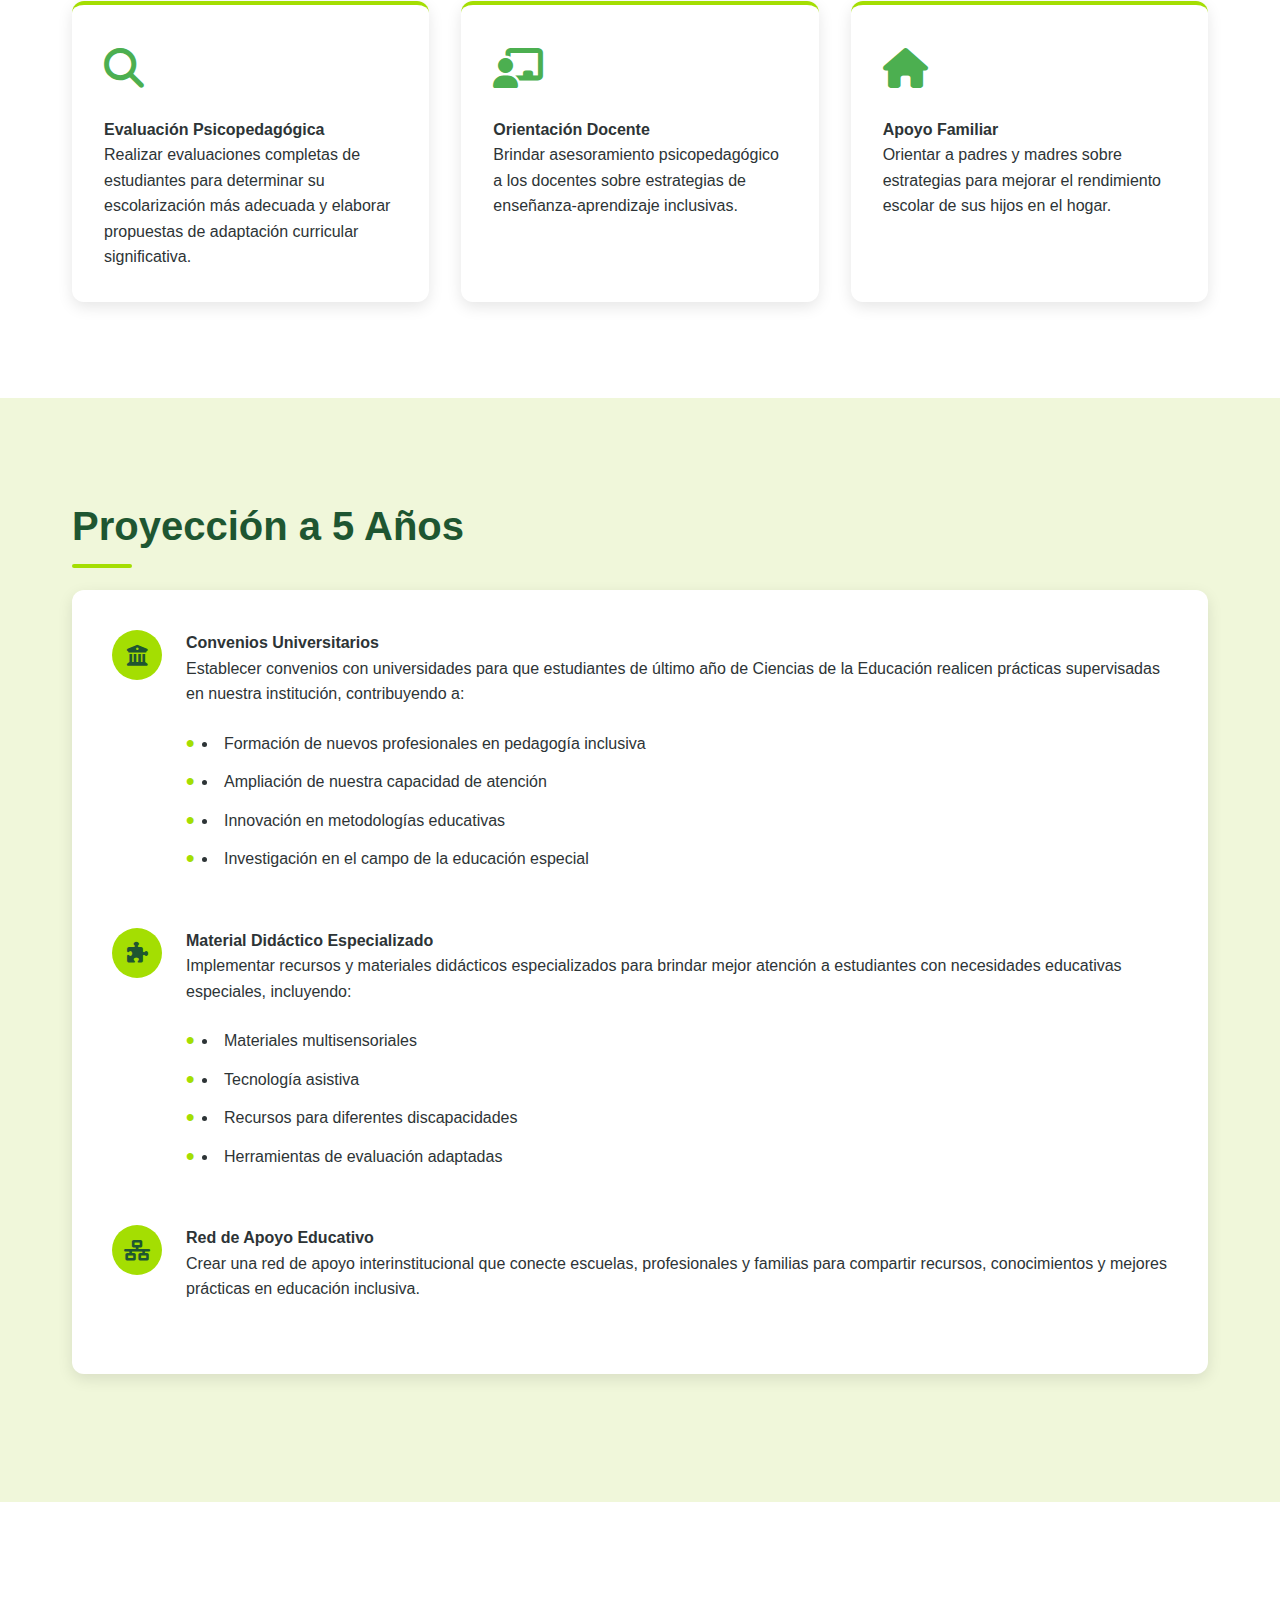
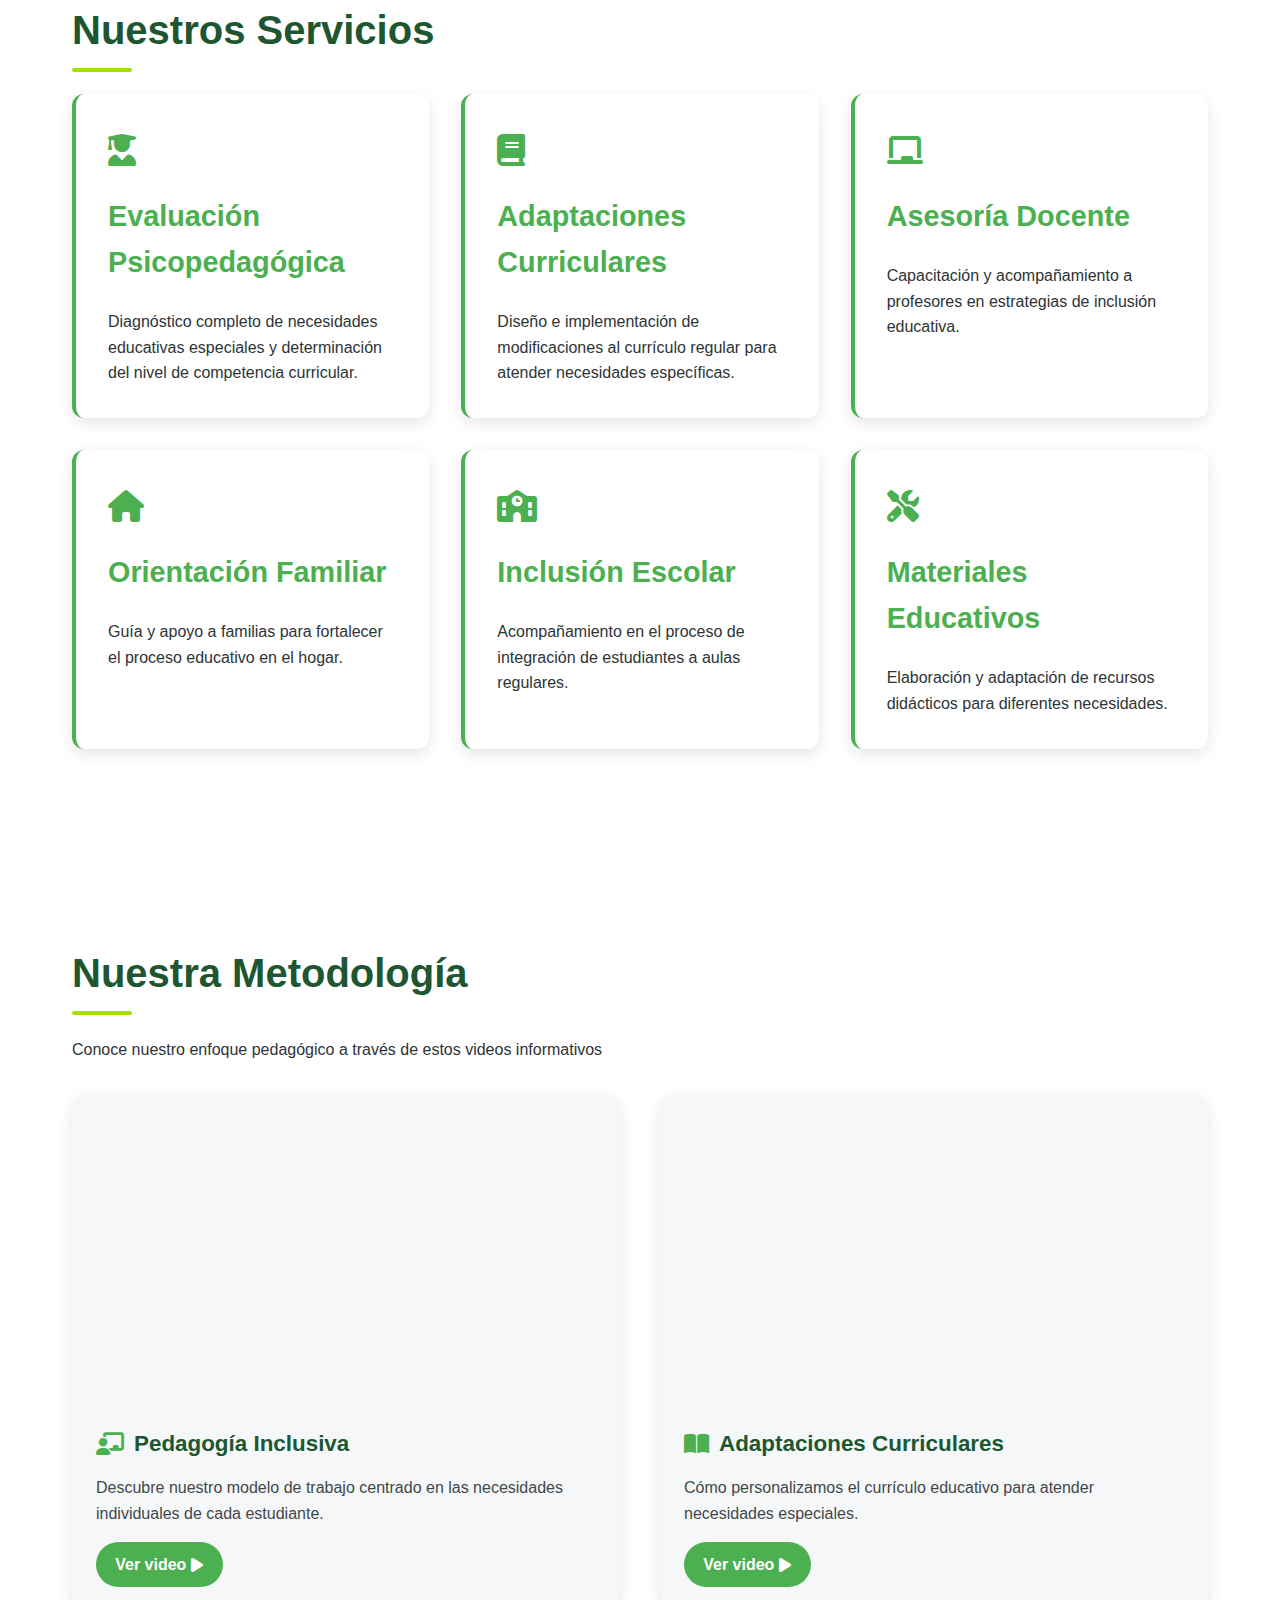
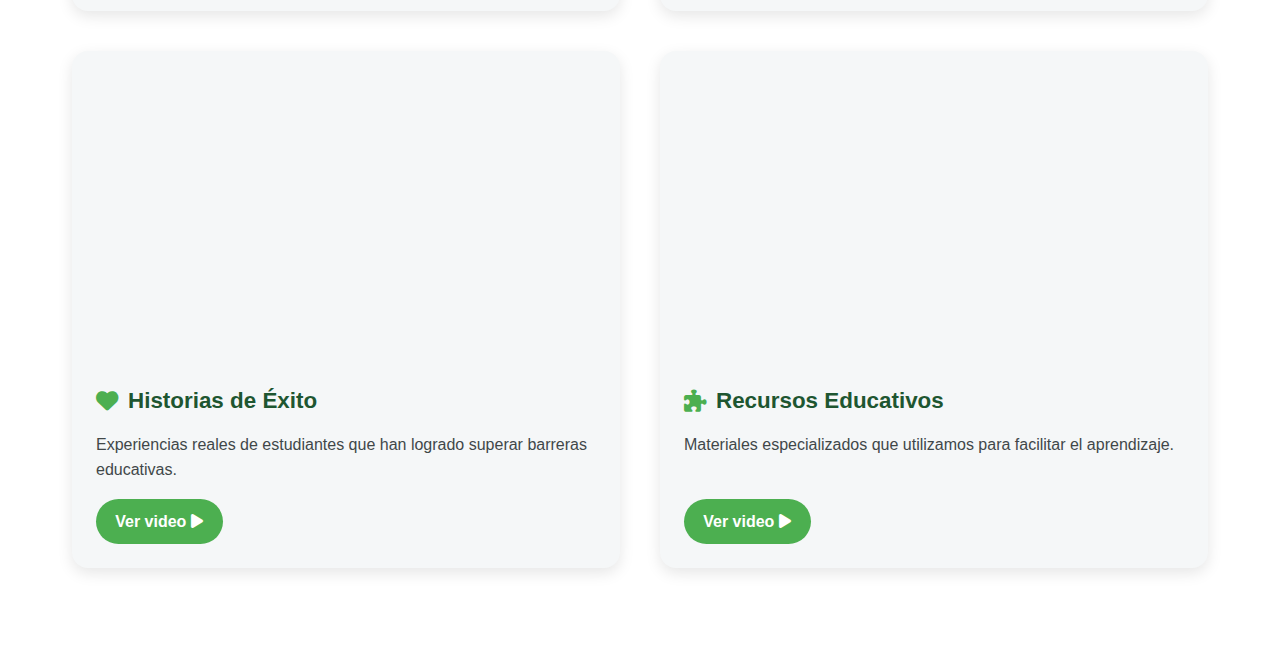
<file: pedagogia.html>
<!DOCTYPE html>
<html lang="es">
<head>
    <meta charset="UTF-8">
    <meta name="viewport" content="width=device-width, initial-scale=1.0">
    <title>Pedagogía Integral | Inclusión Educativa</title>
    <link rel="stylesheet" href="https://cdnjs.cloudflare.com/ajax/libs/font-awesome/6.4.0/css/all.min.css">
    <style>
        :root {
            --verde-oscuro: #1E5631;
            --verde-medio: #4CAF50;
            --verde-claro: #A4DE02;
            --verde-suave: #F0F7DA;
            --blanco: #FFFFFF;
            --gris-claro: #F5F7F8;
            --texto-oscuro: #2D3436;
            --naranja: #FF9800;
            --sombra: 0 5px 15px rgba(0, 0, 0, 0.1);
            --transicion: all 0.3s ease;
        }

        * {
            margin: 0;
            padding: 0;
            box-sizing: border-box;
            font-family: 'Segoe UI', Tahoma, Geneva, Verdana, sans-serif;
        }

        body {
            background-color: var(--verde-suave);
            color: var(--texto-oscuro);
            line-height: 1.6;
        }

        .container {
            max-width: 1200px;
            margin: 0 auto;
            padding: 2rem;
        }

        /* Header */
        header {
            background: linear-gradient(135deg, var(--verde-oscuro), var(--verde-medio));
            color: var(--blanco);
            text-align: center;
            padding: 5rem 0;
            position: relative;
            overflow: hidden;
        }

        header::before {
            content: '';
            position: absolute;
            top: 0;
            left: 0;
            width: 100%;
            height: 100%;
            background: url('https://images.unsplash.com/photo-1523050854058-8df90110c9f1?ixlib=rb-4.0.3&ixid=M3wxMjA3fDB8MHxwaG90by1wYWdlfHx8fGVufDB8fHx8fA%3D%3D&auto=format&fit=crop&w=1170&q=80') center/cover;
            opacity: 0.15;
            z-index: 0;
        }

        .header-content {
            position: relative;
            z-index: 1;
            max-width: 800px;
            margin: 0 auto;
        }

        h1 {
            font-size: 3rem;
            margin-bottom: 1.5rem;
            font-weight: 700;
        }

        .subtitle {
            font-size: 1.3rem;
            margin-bottom: 2rem;
            opacity: 0.9;
        }

        .btn {
            display: inline-block;
            background-color: var(--verde-claro);
            color: var(--verde-oscuro);
            padding: 0.8rem 2rem;
            border-radius: 50px;
            text-decoration: none;
            font-weight: 600;
            transition: var(--transicion);
            box-shadow: var(--sombra);
        }

        .btn:hover {
            transform: translateY(-3px);
            box-shadow: 0 8px 20px rgba(164, 222, 2, 0.3);
        }

        /* Secciones */
        section {
            padding: 4rem 0;
        }

        h2 {
            color: var(--verde-oscuro);
            font-size: 2.5rem;
            margin-bottom: 2rem;
            position: relative;
            display: inline-block;
        }

        h2::after {
            content: '';
            position: absolute;
            bottom: -10px;
            left: 0;
            width: 60px;
            height: 4px;
            background: var(--verde-claro);
            border-radius: 2px;
        }

        h3 {
            color: var(--verde-medio);
            font-size: 1.8rem;
            margin-bottom: 1.5rem;
        }

        /* Tarjetas */
        .card {
            background: var(--blanco);
            border-radius: 12px;
            padding: 2.5rem;
            margin-bottom: 2rem;
            box-shadow: var(--sombra);
            transition: var(--transicion);
        }

        .card:hover {
            transform: translateY(-10px);
            box-shadow: 0 15px 30px rgba(0, 0, 0, 0.15);
        }

        /* Listas */
        ul {
            list-style-position: inside;
            margin: 1.5rem 0;
        }

        li {
            margin-bottom: 0.8rem;
            padding-left: 1rem;
            position: relative;
        }

        li::before {
            content: '•';
            color: var(--verde-claro);
            font-weight: bold;
            position: absolute;
            left: 0;
            font-size: 1.5rem;
            line-height: 1;
        }

        /* Grid */
        .grid-2 {
            display: grid;
            grid-template-columns: repeat(auto-fit, minmax(350px, 1fr));
            gap: 2rem;
        }

        /* Objetivos */
        .objetivos-container {
            display: grid;
            grid-template-columns: repeat(auto-fit, minmax(300px, 1fr));
            gap: 2rem;
            margin-top: 3rem;
        }

        .objetivo-card {
            background: var(--blanco);
            border-radius: 12px;
            padding: 2rem;
            box-shadow: var(--sombra);
            border-top: 4px solid var(--verde-claro);
            transition: var(--transicion);
        }

        .objetivo-card:hover {
            transform: translateY(-5px);
            border-top-color: var(--verde-medio);
        }

        .objetivo-icon {
            font-size: 2.5rem;
            color: var(--verde-medio);
            margin-bottom: 1rem;
        }

        /* Proyección */
        .proyeccion-item {
            display: flex;
            gap: 1.5rem;
            margin-bottom: 2rem;
            align-items: flex-start;
        }

        .proyeccion-icon {
            background: var(--verde-claro);
            color: var(--verde-oscuro);
            width: 50px;
            height: 50px;
            border-radius: 50%;
            display: flex;
            align-items: center;
            justify-content: center;
            font-size: 1.3rem;
            flex-shrink: 0;
        }

        /* Servicios */
        .servicio-card {
            background: var(--blanco);
            border-radius: 12px;
            padding: 2rem;
            box-shadow: var(--sombra);
            transition: var(--transicion);
            border-left: 4px solid var(--verde-medio);
        }

        .servicio-card:hover {
            transform: translateY(-5px);
            border-left-color: var(--verde-claro);
        }

        .servicio-icon {
            font-size: 2rem;
            color: var(--verde-medio);
            margin-bottom: 1rem;
        }

        /* Videos */
        .video-section {
            background-color: var(--blanco);
            padding: 4rem 0;
        }
        
        .video-container {
            display: grid;
            grid-template-columns: repeat(auto-fit, minmax(400px, 1fr));
            gap: 2.5rem;
            margin-top: 2rem;
        }
        
        .video-card {
            background: var(--gris-claro);
            border-radius: 16px;
            overflow: hidden;
            box-shadow: var(--sombra);
            transition: var(--transicion);
            display: flex;
            flex-direction: column;
        }
        
        .video-card:hover {
            transform: translateY(-8px);
            box-shadow: 0 15px 30px rgba(0, 0, 0, 0.15);
        }
        
        .video-wrapper {
            position: relative;
            padding-bottom: 56.25%; /* Relación 16:9 */
            height: 0;
            overflow: hidden;
        }
        
        .video-wrapper iframe {
            position: absolute;
            top: 0;
            left: 0;
            width: 100%;
            height: 100%;
            border: none;
            border-radius: 16px 16px 0 0;
        }
        
        .video-info {
            padding: 1.5rem;
            flex-grow: 1;
            display: flex;
            flex-direction: column;
        }
        
        .video-info h3 {
            color: var(--verde-oscuro);
            font-size: 1.4rem;
            margin-bottom: 0.8rem;
            display: flex;
            align-items: center;
        }
        
        .video-info h3 i {
            margin-right: 10px;
            color: var(--verde-medio);
        }
        
        .video-info p {
            color: var(--texto-oscuro);
            opacity: 0.9;
            line-height: 1.6;
            margin-bottom: 1rem;
        }
        
        .video-btn {
            display: inline-flex;
            align-items: center;
            justify-content: center;
            background-color: var(--verde-medio);
            color: white;
            padding: 0.6rem 1.2rem;
            border-radius: 50px;
            text-decoration: none;
            font-weight: 600;
            transition: var(--transicion);
            margin-top: auto;
            align-self: flex-start;
        }
        
        .video-btn:hover {
            background-color: var(--verde-claro);
            color: var(--verde-oscuro);
            transform: translateY(-2px);
        }
        
        .video-btn i {
            margin-left: 5px;
        }

        /* Footer */
        footer {
            background: var(--verde-oscuro);
            color: var(--blanco);
            padding: 3rem 0;
            text-align: center;
        }

        .footer-content {
            display: grid;
            grid-template-columns: repeat(auto-fit, minmax(250px, 1fr));
            gap: 2rem;
            text-align: left;
            max-width: 1200px;
            margin: 0 auto;
            padding: 0 2rem;
        }

        .footer-col h3 {
            color: var(--blanco);
            margin-bottom: 1.5rem;
            font-size: 1.3rem;
        }

        .footer-col ul {
            list-style: none;
        }

        .footer-col li {
            margin-bottom: 0.8rem;
            padding-left: 0;
        }

        .footer-col a {
            color: rgba(255, 255, 255, 0.8);
            text-decoration: none;
            transition: var(--transicion);
        }

        .footer-col a:hover {
            color: var(--verde-claro);
        }

        .copyright {
            margin-top: 3rem;
            padding-top: 2rem;
            border-top: 1px solid rgba(255, 255, 255, 0.1);
        }

        /* Botones de navegación */
        .nav-buttons {
            position: fixed;
            right: 20px;
            bottom: 20px;
            display: flex;
            flex-direction: column;
            gap: 10px;
            z-index: 100;
        }

        .nav-btn {
            width: 50px;
            height: 50px;
            border-radius: 50%;
            background: var(--verde-medio);
            color: white;
            display: flex;
            align-items: center;
            justify-content: center;
            font-size: 1.2rem;
            cursor: pointer;
            box-shadow: 0 4px 10px rgba(0, 0, 0, 0.2);
            transition: var(--transicion);
            border: none;
        }

        .nav-btn:hover {
            background: var(--verde-claro);
            transform: translateY(-3px);
            box-shadow: 0 6px 15px rgba(0, 0, 0, 0.3);
        }

        .nav-btn i {
            pointer-events: none;
        }

        /* Responsive */
        @media (max-width: 768px) {
            h1 {
                font-size: 2.2rem;
            }
            
            h2 {
                font-size: 2rem;
            }
            
            .container {
                padding: 1.5rem;
            }
            
            section {
                padding: 3rem 0;
            }
            
            .video-container {
                grid-template-columns: 1fr;
            }
            
            .nav-buttons {
                right: 15px;
                bottom: 15px;
            }
            
            .nav-btn {
                width: 45px;
                height: 45px;
                font-size: 1rem;
            }
        }

        @media (max-width: 480px) {
            .video-info h3 {
                font-size: 1.2rem;
            }
            
            .objetivos-container, .grid-2 {
                grid-template-columns: 1fr;
            }
        }
    </style>
</head>
<body>
    <!-- Header -->
    <header>
        <div class="header-content">
            <h1>Pedagogía Integral</h1>
            <p class="subtitle">Inclusión educativa para estudiantes con necesidades especiales</p>
         
        </div>
    </header>

    <!-- Qué es Pedagogía -->
    <section id="pedagogia">
        <div class="container">
            <h2>Pedagogía Inclusiva</h2>
            <div class="card">
                <p>La pedagogía inclusiva es un enfoque educativo que busca garantizar el derecho a una educación de calidad para todos los estudiantes, especialmente aquellos con necesidades educativas especiales o discapacidades, a través de estrategias personalizadas y adaptaciones curriculares.</p>
                
                <p>Nuestro modelo de intervención se basa en:</p>
                <ul>
                    <li>Evaluación psicopedagógica integral</li>
                    <li>Diseño de adaptaciones curriculares significativas</li>
                    <li>Orientación a docentes y familias</li>
                    <li>Seguimiento continuo del proceso educativo</li>
                    <li>Promoción de entornos educativos inclusivos</li>
                </ul>
            </div>
        </div>
    </section>

    <!-- Objetivos -->
    <section id="objetivos" style="background-color: var(--blanco);">
        <div class="container">
            <h2>Nuestros Objetivos</h2>
            
            <h3>Objetivo General</h3>
            <div class="card">
                <p>Identificar e intervenir en las dificultades que se presentan en el proceso de enseñanza-aprendizaje de estudiantes con necesidades educativas especiales y discapacidades que se encuentran incluidos en unidades educativas, a través de orientaciones especializadas a maestros y padres de familia.</p>
            </div>
            
            <h3>Objetivos Específicos</h3>
            <div class="objetivos-container">
                <div class="objetivo-card">
                    <div class="objetivo-icon">
                        <i class="fas fa-search"></i>
                    </div>
                    <h4>Evaluación Psicopedagógica</h4>
                    <p>Realizar evaluaciones completas de estudiantes para determinar su escolarización más adecuada y elaborar propuestas de adaptación curricular significativa.</p>
                </div>
                
                <div class="objetivo-card">
                    <div class="objetivo-icon">
                        <i class="fas fa-chalkboard-teacher"></i>
                    </div>
                    <h4>Orientación Docente</h4>
                    <p>Brindar asesoramiento psicopedagógico a los docentes sobre estrategias de enseñanza-aprendizaje inclusivas.</p>
                </div>
                
                <div class="objetivo-card">
                    <div class="objetivo-icon">
                        <i class="fas fa-home"></i>
                    </div>
                    <h4>Apoyo Familiar</h4>
                    <p>Orientar a padres y madres sobre estrategias para mejorar el rendimiento escolar de sus hijos en el hogar.</p>
                </div>
            </div>
        </div>
    </section>

    <!-- Proyección a 5 años -->
    <section id="proyeccion">
        <div class="container">
            <h2>Proyección a 5 Años</h2>
            <div class="card">
                <div class="proyeccion-item">
                    <div class="proyeccion-icon">
                        <i class="fas fa-university"></i>
                    </div>
                    <div>
                        <h4>Convenios Universitarios</h4>
                        <p>Establecer convenios con universidades para que estudiantes de último año de Ciencias de la Educación realicen prácticas supervisadas en nuestra institución, contribuyendo a:</p>
                        <ul>
                            <li>Formación de nuevos profesionales en pedagogía inclusiva</li>
                            <li>Ampliación de nuestra capacidad de atención</li>
                            <li>Innovación en metodologías educativas</li>
                            <li>Investigación en el campo de la educación especial</li>
                        </ul>
                    </div>
                </div>
                
                <div class="proyeccion-item">
                    <div class="proyeccion-icon">
                        <i class="fas fa-puzzle-piece"></i>
                    </div>
                    <div>
                        <h4>Material Didáctico Especializado</h4>
                        <p>Implementar recursos y materiales didácticos especializados para brindar mejor atención a estudiantes con necesidades educativas especiales, incluyendo:</p>
                        <ul>
                            <li>Materiales multisensoriales</li>
                            <li>Tecnología asistiva</li>
                            <li>Recursos para diferentes discapacidades</li>
                            <li>Herramientas de evaluación adaptadas</li>
                        </ul>
                    </div>
                </div>
                
                <div class="proyeccion-item">
                    <div class="proyeccion-icon">
                        <i class="fas fa-network-wired"></i>
                    </div>
                    <div>
                        <h4>Red de Apoyo Educativo</h4>
                        <p>Crear una red de apoyo interinstitucional que conecte escuelas, profesionales y familias para compartir recursos, conocimientos y mejores prácticas en educación inclusiva.</p>
                    </div>
                </div>
            </div>
        </div>
    </section>

    <!-- Servicios -->
    <section id="servicios" style="background-color: var(--blanco);">
        <div class="container">
            <h2>Nuestros Servicios</h2>
            <div class="grid-2">
                <div class="servicio-card">
                    <div class="servicio-icon">
                        <i class="fas fa-user-graduate"></i>
                    </div>
                    <h3>Evaluación Psicopedagógica</h3>
                    <p>Diagnóstico completo de necesidades educativas especiales y determinación del nivel de competencia curricular.</p>
                </div>
                
                <div class="servicio-card">
                    <div class="servicio-icon">
                        <i class="fas fa-book"></i>
                    </div>
                    <h3>Adaptaciones Curriculares</h3>
                    <p>Diseño e implementación de modificaciones al currículo regular para atender necesidades específicas.</p>
                </div>
                
                <div class="servicio-card">
                    <div class="servicio-icon">
                        <i class="fas fa-chalkboard"></i>
                    </div>
                    <h3>Asesoría Docente</h3>
                    <p>Capacitación y acompañamiento a profesores en estrategias de inclusión educativa.</p>
                </div>
                
                <div class="servicio-card">
                    <div class="servicio-icon">
                        <i class="fas fa-home"></i>
                    </div>
                    <h3>Orientación Familiar</h3>
                    <p>Guía y apoyo a familias para fortalecer el proceso educativo en el hogar.</p>
                </div>
                
                <div class="servicio-card">
                    <div class="servicio-icon">
                        <i class="fas fa-school"></i>
                    </div>
                    <h3>Inclusión Escolar</h3>
                    <p>Acompañamiento en el proceso de integración de estudiantes a aulas regulares.</p>
                </div>
                
                <div class="servicio-card">
                    <div class="servicio-icon">
                        <i class="fas fa-tools"></i>
                    </div>
                    <h3>Materiales Educativos</h3>
                    <p>Elaboración y adaptación de recursos didácticos para diferentes necesidades.</p>
                </div>
            </div>
        </div>
    </section>

    <!-- Videos -->
    <section class="video-section">
        <div class="container">
            <h2>Nuestra Metodología</h2>
            <p>Conoce nuestro enfoque pedagógico a través de estos videos informativos</p>
            
            <div class="video-container">
                <div class="video-card">
                    <div class="video-wrapper">
                        <iframe src="https://www.youtube.com/embed/VIDEO_ID_1" title="Enfoque pedagógico inclusivo" allow="accelerometer; autoplay; clipboard-write; encrypted-media; gyroscope; picture-in-picture" allowfullscreen></iframe>
                    </div>
                    <div class="video-info">
                        <h3><i class="fas fa-chalkboard-teacher"></i> Pedagogía Inclusiva</h3>
                        <p>Descubre nuestro modelo de trabajo centrado en las necesidades individuales de cada estudiante.</p>
                        <a href="#" class="video-btn">
                            Ver video <i class="fas fa-play"></i>
                        </a>
                    </div>
                </div>
                
                <div class="video-card">
                    <div class="video-wrapper">
                        <iframe src="https://www.youtube.com/embed/VIDEO_ID_2" title="Adaptaciones curriculares" allow="accelerometer; autoplay; clipboard-write; encrypted-media; gyroscope; picture-in-picture" allowfullscreen></iframe>
                    </div>
                    <div class="video-info">
                        <h3><i class="fas fa-book-open"></i> Adaptaciones Curriculares</h3>
                        <p>Cómo personalizamos el currículo educativo para atender necesidades especiales.</p>
                        <a href="#" class="video-btn">
                            Ver video <i class="fas fa-play"></i>
                        </a>
                    </div>
                </div>
                
                <div class="video-card">
                    <div class="video-wrapper">
                        <iframe src="https://www.youtube.com/embed/VIDEO_ID_3" title="Testimonios de inclusión" allow="accelerometer; autoplay; clipboard-write; encrypted-media; gyroscope; picture-in-picture" allowfullscreen></iframe>
                    </div>
                    <div class="video-info">
                        <h3><i class="fas fa-heart"></i> Historias de Éxito</h3>
                        <p>Experiencias reales de estudiantes que han logrado superar barreras educativas.</p>
                        <a href="#" class="video-btn">
                            Ver video <i class="fas fa-play"></i>
                        </a>
                    </div>
                </div>
                
                <div class="video-card">
                    <div class="video-wrapper">
                        <iframe src="https://www.youtube.com/embed/VIDEO_ID_4" title="Materiales didácticos" allow="accelerometer; autoplay; clipboard-write; encrypted-media; gyroscope; picture-in-picture" allowfullscreen></iframe>
                    </div>
                    <div class="video-info">
                        <h3><i class="fas fa-puzzle-piece"></i> Recursos Educativos</h3>
                        <p>Materiales especializados que utilizamos para facilitar el aprendizaje.</p>
                        <a href="#" class="video-btn">
                            Ver video <i class="fas fa-play"></i>
                        </a>
                    </div>
                </div>
            </div>
        </div>
    </section>
    <!-- Botones de navegación flotantes -->
    <div class="nav-buttons">
        <button class="nav-btn" id="topBtn" title="Ir arriba">
            <i class="fas fa-arrow-up"></i>
        </button>
        <button class="nav-btn" id="backBtn" title="Volver atrás">
            <i class="fas fa-arrow-left"></i>
        </button>
   
    </div>

    <script>
        // Botón para ir arriba
        const topBtn = document.getElementById('topBtn');
        topBtn.addEventListener('click', () => {
            window.scrollTo({
                top: 0,
                behavior: 'smooth'
            });
        });

        // Botón para ir atrás
        const backBtn = document.getElementById('backBtn');
        backBtn.addEventListener('click', () => {
            window.history.back();
        });

        // Botón de WhatsApp
        const whatsappBtn = document.getElementById('whatsappBtn');
        whatsappBtn.addEventListener('click', () => {
            window.open('https://wa.me/1234567890', '_blank');
        });

        // Ajustar altura de videos
        document.addEventListener('DOMContentLoaded', function() {
            const videoWrappers = document.querySelectorAll('.video-wrapper');
            
            function adjustVideoHeights() {
                videoWrappers.forEach(wrapper => {
                    const width = wrapper.offsetWidth;
                    wrapper.style.height = (width * 0.5625) + 'px'; // 16:9 ratio
                });
            }
            
            adjustVideoHeights();
            window.addEventListener('resize', adjustVideoHeights);
        });
    </script>
</body>
</html>
</file>
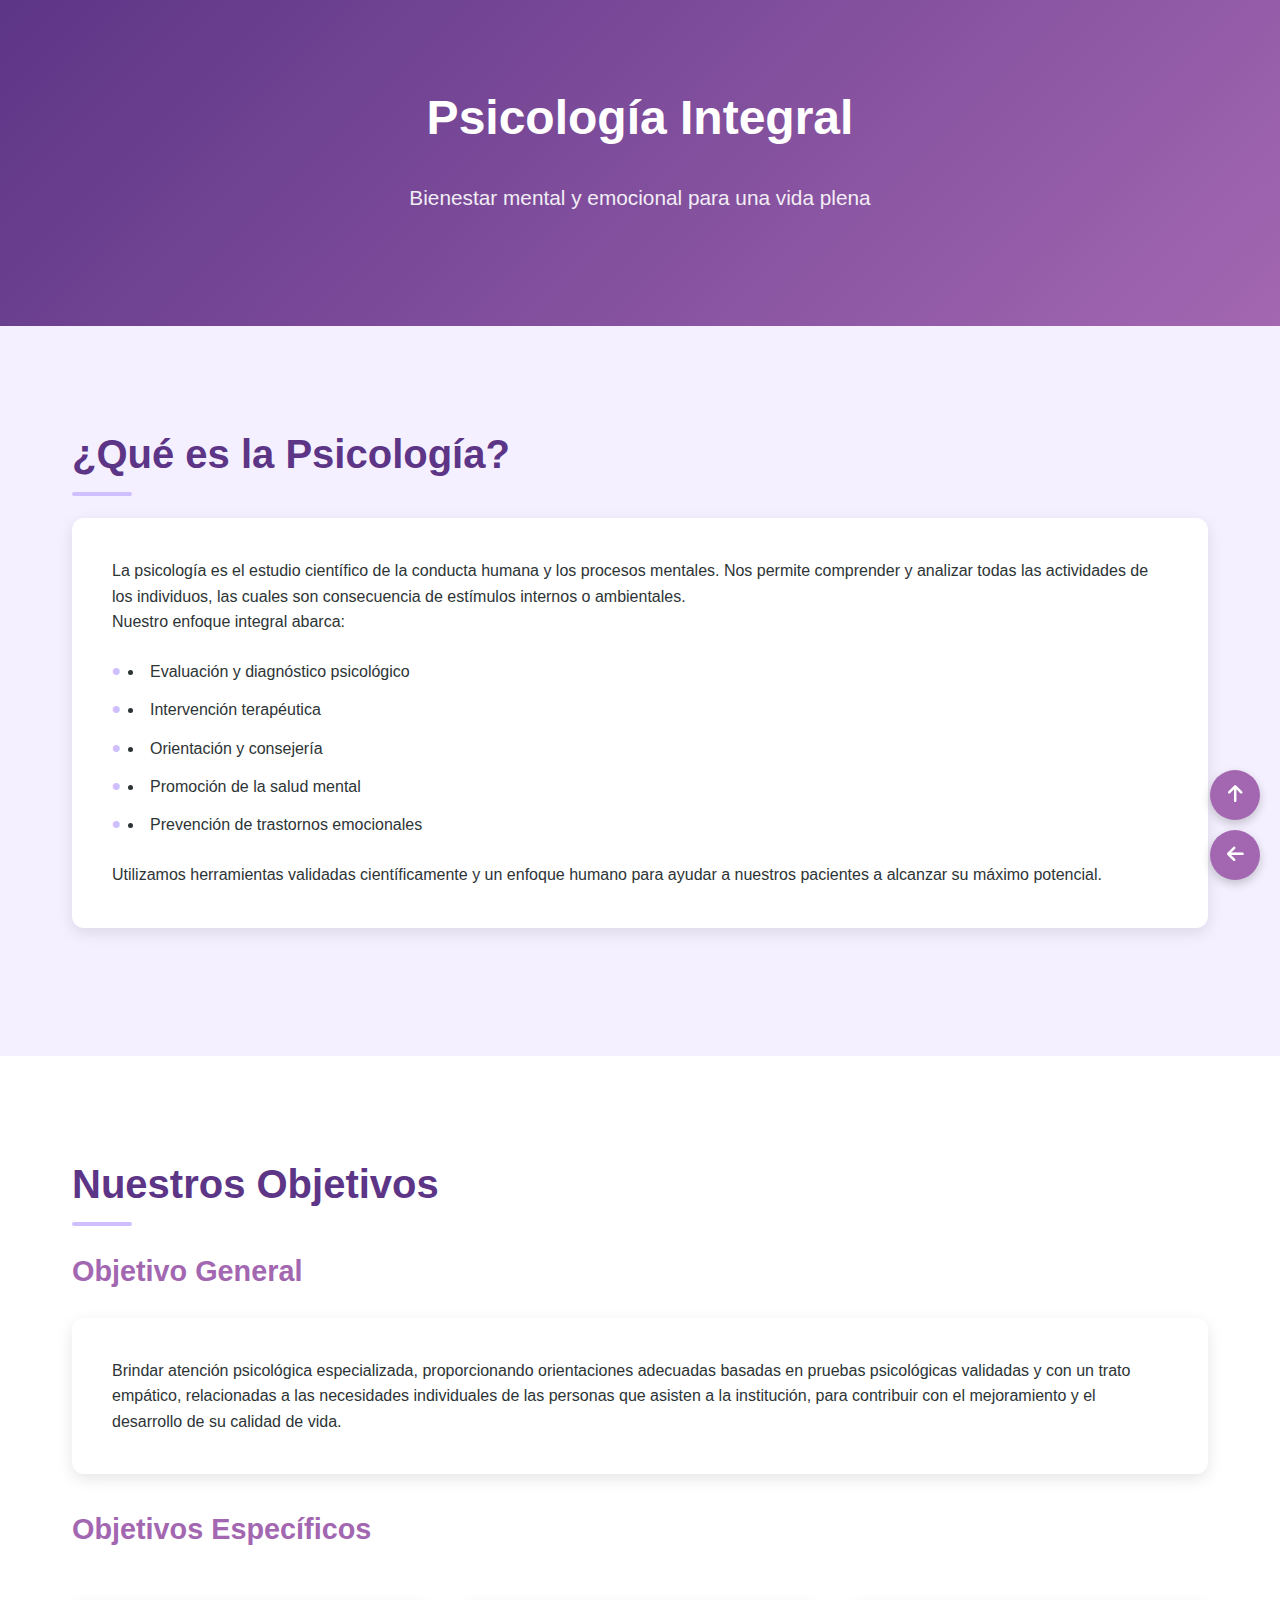
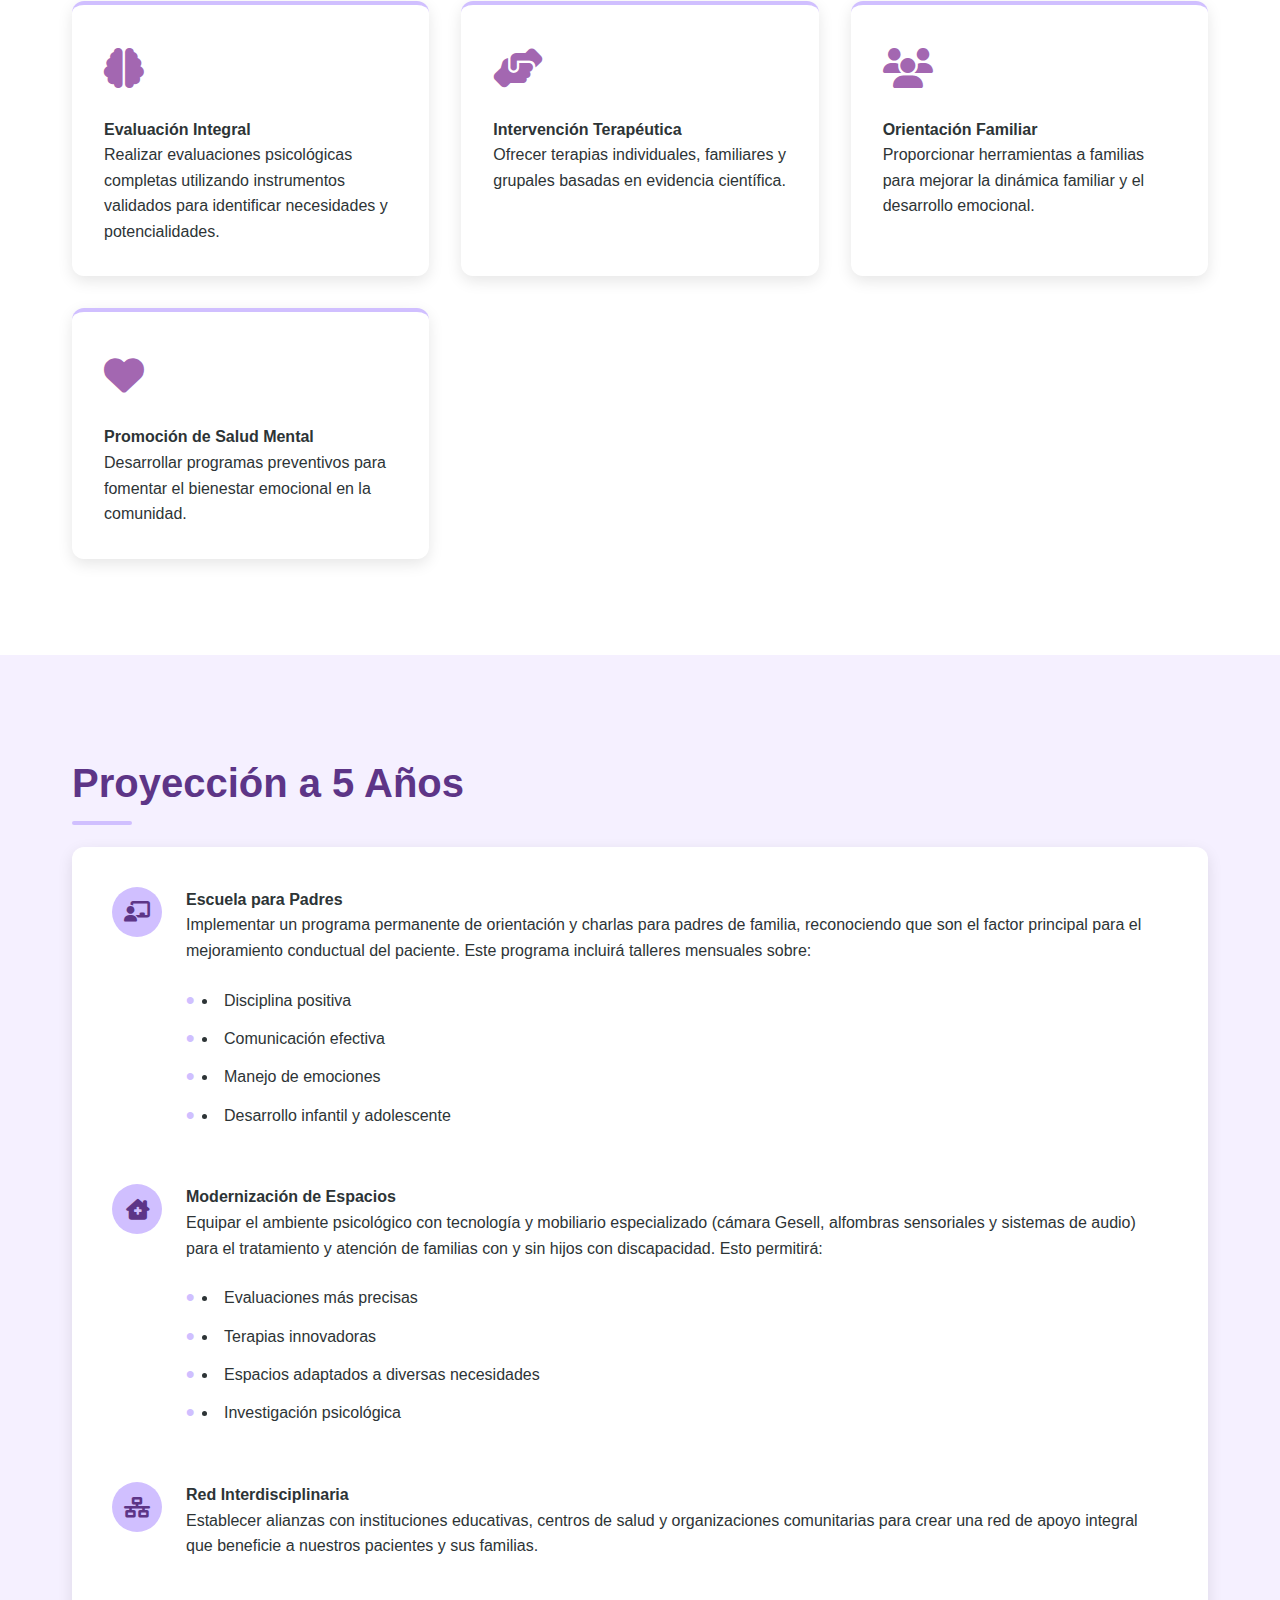
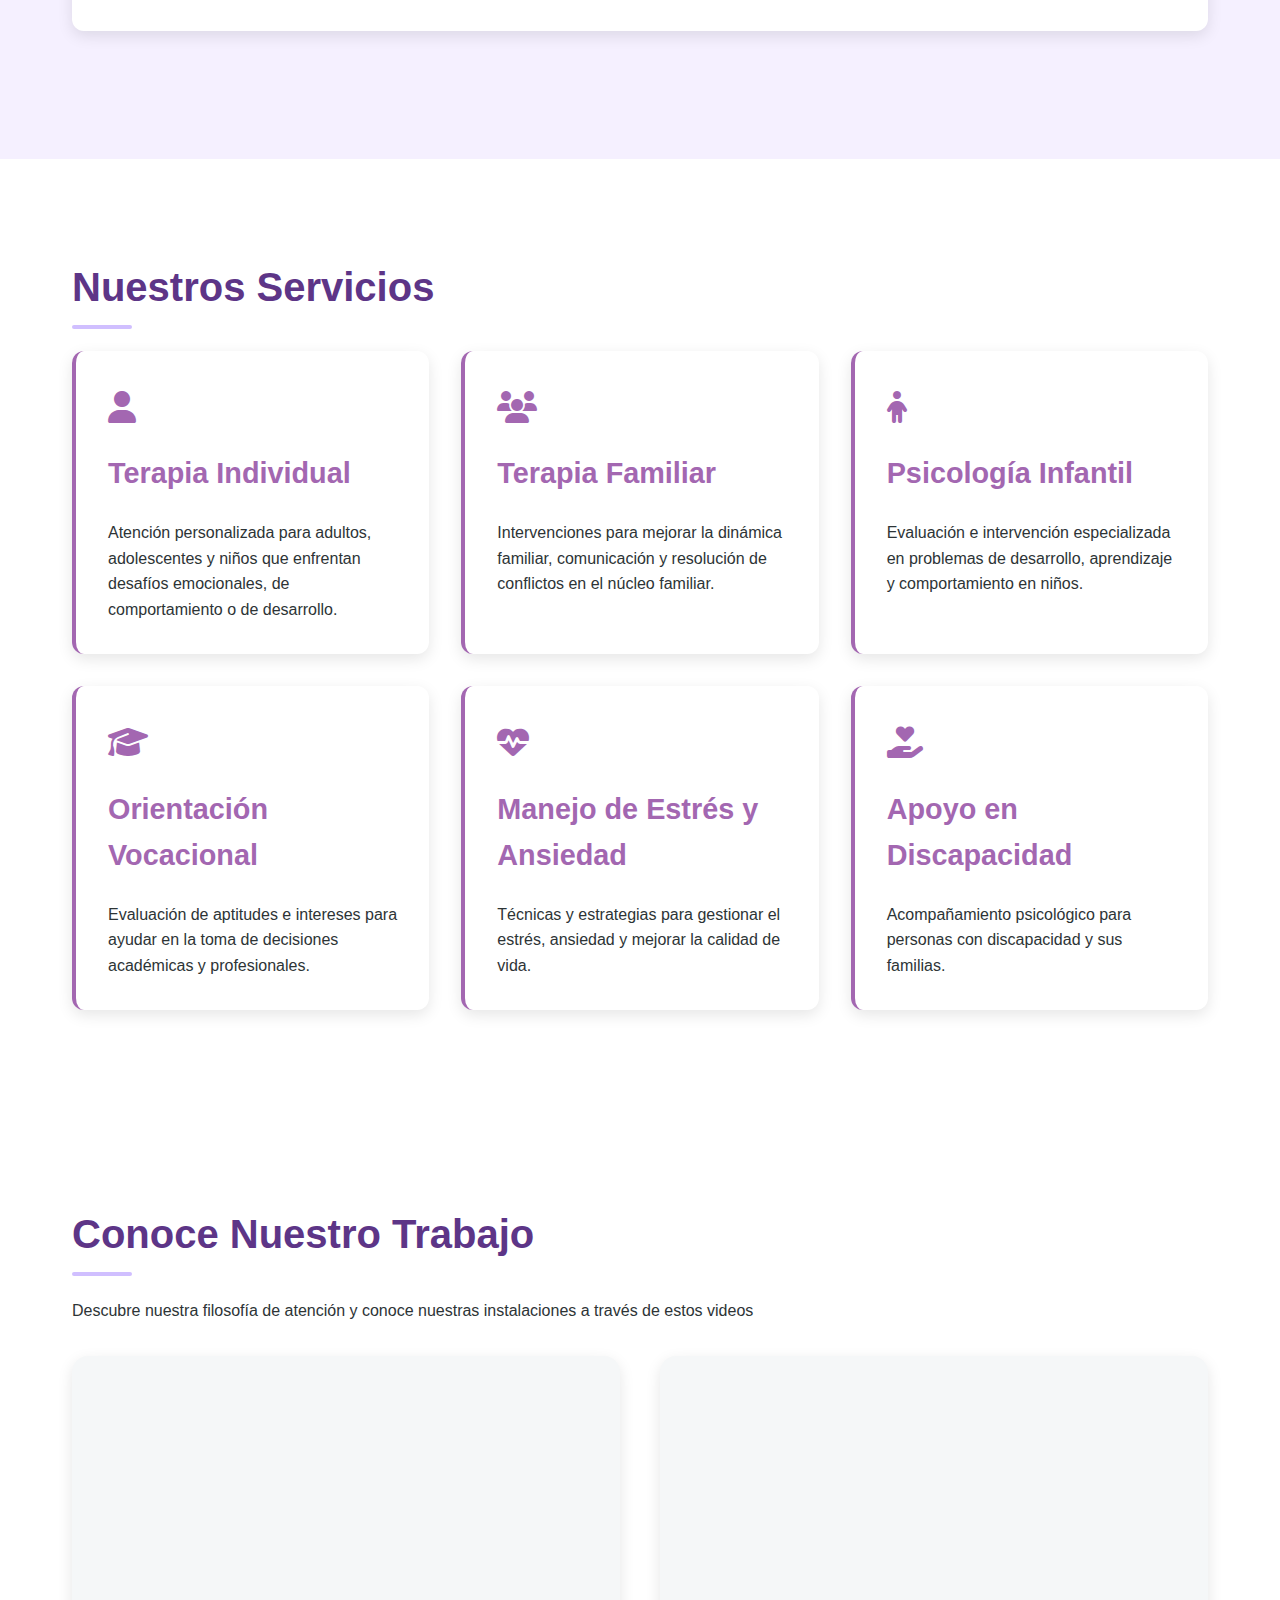
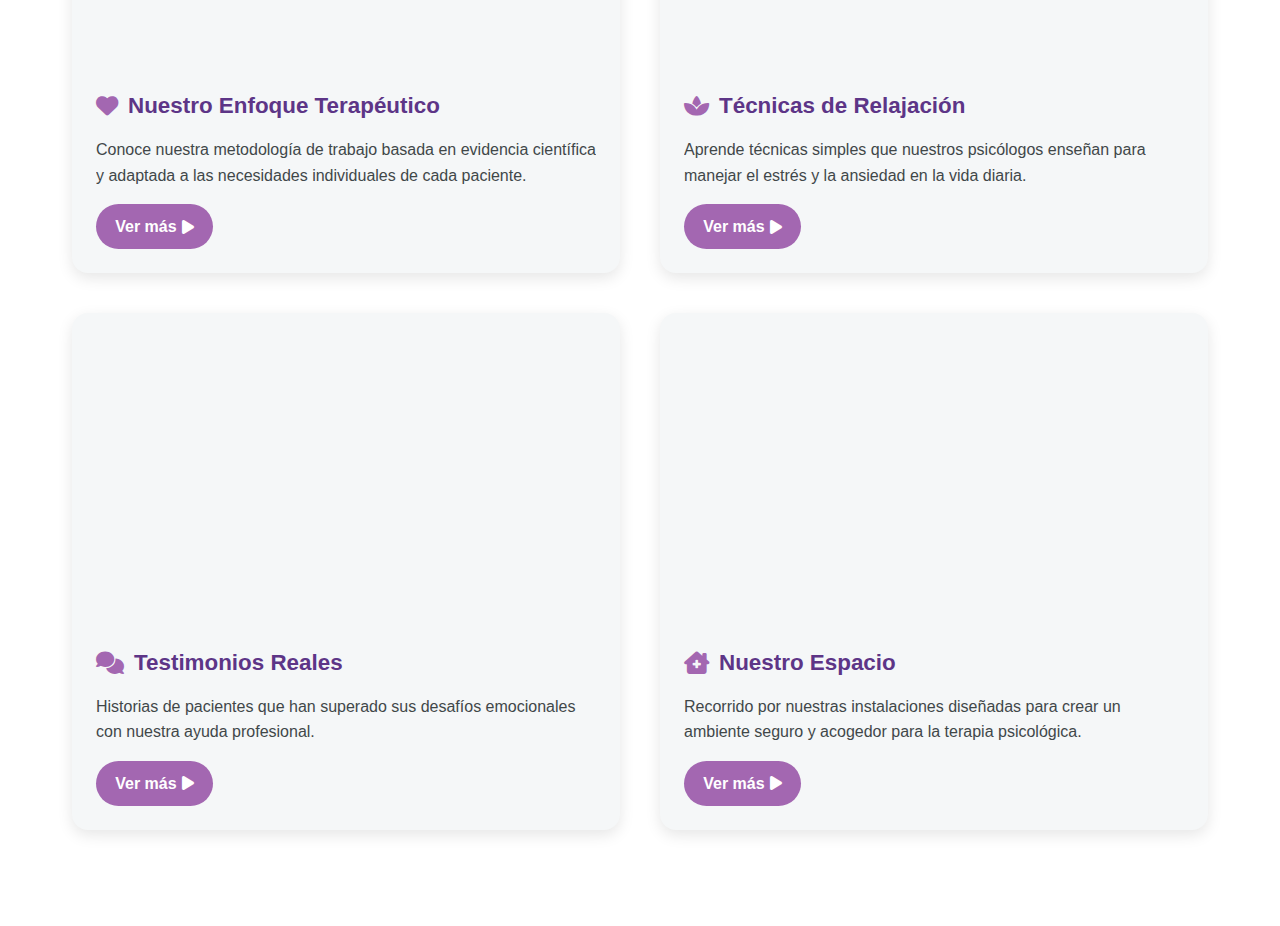
<file: PSICOLOGIA.html>
<!DOCTYPE html>
<html lang="es">
<head>
    <meta charset="UTF-8">
    <meta name="viewport" content="width=device-width, initial-scale=1.0">
    <title>Psicología Integral | Bienestar Mental y Emocional</title>
    <link rel="stylesheet" href="https://cdnjs.cloudflare.com/ajax/libs/font-awesome/6.4.0/css/all.min.css">
    <style>
        :root {
            --morado-oscuro: #5D3587;
            --morado-medio: #A367B1;
            --morado-claro: #D0BFFF;
            --morado-suave: #F5F0FF;
            --blanco: #FFFFFF;
            --gris-claro: #F5F7F8;
            --texto-oscuro: #2D3436;
            --verde: #4CAF50;
            --sombra: 0 5px 15px rgba(0, 0, 0, 0.1);
            --transicion: all 0.3s ease;
        }

        * {
            margin: 0;
            padding: 0;
            box-sizing: border-box;
            font-family: 'Segoe UI', Tahoma, Geneva, Verdana, sans-serif;
        }

        body {
            background-color: var(--morado-suave);
            color: var(--texto-oscuro);
            line-height: 1.6;
        }

        .container {
            max-width: 1200px;
            margin: 0 auto;
            padding: 2rem;
        }

        /* Header */
        header {
            background: linear-gradient(135deg, var(--morado-oscuro), var(--morado-medio));
            color: var(--blanco);
            text-align: center;
            padding: 5rem 0;
            position: relative;
            overflow: hidden;
        }

        header::before {
            content: '';
            position: absolute;
            top: 0;
            left: 0;
            width: 100%;
            height: 100%;
            background: url('https://images.unsplash.com/photo-1532094349884-543bc11b234d?ixlib=rb-4.0.3&ixid=M3wxMjA3fDB8MHxwaG90by1wYWdlfHx8fGVufDB8fHx8fA%3D%3D&auto=format&fit=crop&w=1170&q=80') center/cover;
            opacity: 0.15;
            z-index: 0;
        }

        .header-content {
            position: relative;
            z-index: 1;
            max-width: 800px;
            margin: 0 auto;
        }

        h1 {
            font-size: 3rem;
            margin-bottom: 1.5rem;
            font-weight: 700;
        }

        .subtitle {
            font-size: 1.3rem;
            margin-bottom: 2rem;
            opacity: 0.9;
        }

        .btn {
            display: inline-block;
            background-color: var(--morado-claro);
            color: var(--morado-oscuro);
            padding: 0.8rem 2rem;
            border-radius: 50px;
            text-decoration: none;
            font-weight: 600;
            transition: var(--transicion);
            box-shadow: var(--sombra);
        }

        .btn:hover {
            transform: translateY(-3px);
            box-shadow: 0 8px 20px rgba(208, 191, 255, 0.3);
        }

        /* Secciones */
        section {
            padding: 4rem 0;
        }

        h2 {
            color: var(--morado-oscuro);
            font-size: 2.5rem;
            margin-bottom: 2rem;
            position: relative;
            display: inline-block;
        }

        h2::after {
            content: '';
            position: absolute;
            bottom: -10px;
            left: 0;
            width: 60px;
            height: 4px;
            background: var(--morado-claro);
            border-radius: 2px;
        }

        h3 {
            color: var(--morado-medio);
            font-size: 1.8rem;
            margin-bottom: 1.5rem;
        }

        /* Tarjetas */
        .card {
            background: var(--blanco);
            border-radius: 12px;
            padding: 2.5rem;
            margin-bottom: 2rem;
            box-shadow: var(--sombra);
            transition: var(--transicion);
        }

        .card:hover {
            transform: translateY(-10px);
            box-shadow: 0 15px 30px rgba(0, 0, 0, 0.15);
        }

        /* Listas */
        ul {
            list-style-position: inside;
            margin: 1.5rem 0;
        }

        li {
            margin-bottom: 0.8rem;
            padding-left: 1rem;
            position: relative;
        }

        li::before {
            content: '•';
            color: var(--morado-claro);
            font-weight: bold;
            position: absolute;
            left: 0;
            font-size: 1.5rem;
            line-height: 1;
        }

        /* Grid */
        .grid-2 {
            display: grid;
            grid-template-columns: repeat(auto-fit, minmax(350px, 1fr));
            gap: 2rem;
        }

        /* Objetivos */
        .objetivos-container {
            display: grid;
            grid-template-columns: repeat(auto-fit, minmax(300px, 1fr));
            gap: 2rem;
            margin-top: 3rem;
        }

        .objetivo-card {
            background: var(--blanco);
            border-radius: 12px;
            padding: 2rem;
            box-shadow: var(--sombra);
            border-top: 4px solid var(--morado-claro);
            transition: var(--transicion);
        }

        .objetivo-card:hover {
            transform: translateY(-5px);
            border-top-color: var(--morado-medio);
        }

        .objetivo-icon {
            font-size: 2.5rem;
            color: var(--morado-medio);
            margin-bottom: 1rem;
        }

        /* Proyección */
        .proyeccion-item {
            display: flex;
            gap: 1.5rem;
            margin-bottom: 2rem;
            align-items: flex-start;
        }

        .proyeccion-icon {
            background: var(--morado-claro);
            color: var(--morado-oscuro);
            width: 50px;
            height: 50px;
            border-radius: 50%;
            display: flex;
            align-items: center;
            justify-content: center;
            font-size: 1.3rem;
            flex-shrink: 0;
        }

        /* Sección de videos */
        .video-section {
            background-color: var(--blanco);
            padding: 4rem 0;
        }
        
        .video-container {
            display: grid;
            grid-template-columns: repeat(auto-fit, minmax(400px, 1fr));
            gap: 2.5rem;
            margin-top: 2rem;
        }
        
        .video-card {
            background: var(--gris-claro);
            border-radius: 16px;
            overflow: hidden;
            box-shadow: var(--sombra);
            transition: var(--transicion);
            display: flex;
            flex-direction: column;
        }
        
        .video-card:hover {
            transform: translateY(-8px);
            box-shadow: 0 15px 30px rgba(0, 0, 0, 0.15);
        }
        
        .video-wrapper {
            position: relative;
            padding-bottom: 56.25%; /* Relación 16:9 */
            height: 0;
            overflow: hidden;
        }
        
        .video-wrapper iframe {
            position: absolute;
            top: 0;
            left: 0;
            width: 100%;
            height: 100%;
            border: none;
            border-radius: 16px 16px 0 0;
        }
        
        .video-info {
            padding: 1.5rem;
            flex-grow: 1;
            display: flex;
            flex-direction: column;
        }
        
        .video-info h3 {
            color: var(--morado-oscuro);
            font-size: 1.4rem;
            margin-bottom: 0.8rem;
            display: flex;
            align-items: center;
        }
        
        .video-info h3 i {
            margin-right: 10px;
            color: var(--morado-medio);
        }
        
        .video-info p {
            color: var(--texto-oscuro);
            opacity: 0.9;
            line-height: 1.6;
            margin-bottom: 1rem;
        }
        
        .video-btn {
            display: inline-flex;
            align-items: center;
            justify-content: center;
            background-color: var(--morado-medio);
            color: white;
            padding: 0.6rem 1.2rem;
            border-radius: 50px;
            text-decoration: none;
            font-weight: 600;
            transition: var(--transicion);
            margin-top: auto;
            align-self: flex-start;
        }
        
        .video-btn:hover {
            background-color: var(--morado-claro);
            color: var(--morado-oscuro);
            transform: translateY(-2px);
        }
        
        .video-btn i {
            margin-left: 5px;
        }

        /* Servicios */
        .servicio-card {
            background: var(--blanco);
            border-radius: 12px;
            padding: 2rem;
            box-shadow: var(--sombra);
            transition: var(--transicion);
            border-left: 4px solid var(--morado-medio);
        }

        .servicio-card:hover {
            transform: translateY(-5px);
            border-left-color: var(--morado-claro);
        }

        .servicio-icon {
            font-size: 2rem;
            color: var(--morado-medio);
            margin-bottom: 1rem;
        }

        /* Footer */
        footer {
            background: var(--morado-oscuro);
            color: var(--blanco);
            padding: 3rem 0;
            text-align: center;
        }

        .footer-content {
            display: grid;
            grid-template-columns: repeat(auto-fit, minmax(250px, 1fr));
            gap: 2rem;
            text-align: left;
            max-width: 1200px;
            margin: 0 auto;
            padding: 0 2rem;
        }

        .footer-col h3 {
            color: var(--blanco);
            margin-bottom: 1.5rem;
            font-size: 1.3rem;
        }

        .footer-col ul {
            list-style: none;
        }

        .footer-col li {
            margin-bottom: 0.8rem;
            padding-left: 0;
        }

        .footer-col a {
            color: rgba(255, 255, 255, 0.8);
            text-decoration: none;
            transition: var(--transicion);
        }

        .footer-col a:hover {
            color: var(--morado-claro);
        }

        .copyright {
            margin-top: 3rem;
            padding-top: 2rem;
            border-top: 1px solid rgba(255, 255, 255, 0.1);
        }

        /* Botones de navegación */
        .nav-buttons {
            position: fixed;
            right: 20px;
            bottom: 20px;
            display: flex;
            flex-direction: column;
            gap: 10px;
            z-index: 100;
        }

        .nav-btn {
            width: 50px;
            height: 50px;
            border-radius: 50%;
            background: var(--morado-medio);
            color: white;
            display: flex;
            align-items: center;
            justify-content: center;
            font-size: 1.2rem;
            cursor: pointer;
            box-shadow: 0 4px 10px rgba(0, 0, 0, 0.2);
            transition: var(--transicion);
            border: none;
        }

        .nav-btn:hover {
            background: var(--morado-claro);
            transform: translateY(-3px);
            box-shadow: 0 6px 15px rgba(0, 0, 0, 0.3);
        }

        .nav-btn i {
            pointer-events: none;
        }

        /* Responsive */
        @media (max-width: 768px) {
            h1 {
                font-size: 2.2rem;
            }
            
            h2 {
                font-size: 2rem;
            }
            
            .container {
                padding: 1.5rem;
            }
            
            section {
                padding: 3rem 0;
            }
            
            .video-container {
                grid-template-columns: 1fr;
            }
            
            .nav-buttons {
                right: 15px;
                bottom: 15px;
            }
            
            .nav-btn {
                width: 45px;
                height: 45px;
                font-size: 1rem;
            }
        }

        @media (max-width: 480px) {
            .video-info h3 {
                font-size: 1.2rem;
            }
            
            .objetivos-container, .grid-2 {
                grid-template-columns: 1fr;
            }
        }
    </style>
</head>
<body>
    <!-- Header -->
    <header>
        <div class="header-content">
            <h1>Psicología Integral</h1>
            <p class="subtitle">Bienestar mental y emocional para una vida plena</p>
          
        </div>
    </header>

    <!-- Qué es Psicología -->
    <section id="psicologia">
        <div class="container">
            <h2>¿Qué es la Psicología?</h2>
            <div class="card">
                <p>La psicología es el estudio científico de la conducta humana y los procesos mentales. Nos permite comprender y analizar todas las actividades de los individuos, las cuales son consecuencia de estímulos internos o ambientales.</p>
                
                <p>Nuestro enfoque integral abarca:</p>
                <ul>
                    <li>Evaluación y diagnóstico psicológico</li>
                    <li>Intervención terapéutica</li>
                    <li>Orientación y consejería</li>
                    <li>Promoción de la salud mental</li>
                    <li>Prevención de trastornos emocionales</li>
                </ul>
                
                <p>Utilizamos herramientas validadas científicamente y un enfoque humano para ayudar a nuestros pacientes a alcanzar su máximo potencial.</p>
            </div>
        </div>
    </section>

    <!-- Objetivos -->
    <section id="objetivos" style="background-color: var(--blanco);">
        <div class="container">
            <h2>Nuestros Objetivos</h2>
            
            <h3>Objetivo General</h3>
            <div class="card">
                <p>Brindar atención psicológica especializada, proporcionando orientaciones adecuadas basadas en pruebas psicológicas validadas y con un trato empático, relacionadas a las necesidades individuales de las personas que asisten a la institución, para contribuir con el mejoramiento y el desarrollo de su calidad de vida.</p>
            </div>
            
            <h3>Objetivos Específicos</h3>
            <div class="objetivos-container">
                <div class="objetivo-card">
                    <div class="objetivo-icon">
                        <i class="fas fa-brain"></i>
                    </div>
                    <h4>Evaluación Integral</h4>
                    <p>Realizar evaluaciones psicológicas completas utilizando instrumentos validados para identificar necesidades y potencialidades.</p>
                </div>
                
                <div class="objetivo-card">
                    <div class="objetivo-icon">
                        <i class="fas fa-hands-helping"></i>
                    </div>
                    <h4>Intervención Terapéutica</h4>
                    <p>Ofrecer terapias individuales, familiares y grupales basadas en evidencia científica.</p>
                </div>
                
                <div class="objetivo-card">
                    <div class="objetivo-icon">
                        <i class="fas fa-users"></i>
                    </div>
                    <h4>Orientación Familiar</h4>
                    <p>Proporcionar herramientas a familias para mejorar la dinámica familiar y el desarrollo emocional.</p>
                </div>
                
                <div class="objetivo-card">
                    <div class="objetivo-icon">
                        <i class="fas fa-heart"></i>
                    </div>
                    <h4>Promoción de Salud Mental</h4>
                    <p>Desarrollar programas preventivos para fomentar el bienestar emocional en la comunidad.</p>
                </div>
            </div>
        </div>
    </section>

    <!-- Proyección a 5 años -->
    <section id="proyeccion">
        <div class="container">
            <h2>Proyección a 5 Años</h2>
            <div class="card">
                <div class="proyeccion-item">
                    <div class="proyeccion-icon">
                        <i class="fas fa-chalkboard-teacher"></i>
                    </div>
                    <div>
                        <h4>Escuela para Padres</h4>
                        <p>Implementar un programa permanente de orientación y charlas para padres de familia, reconociendo que son el factor principal para el mejoramiento conductual del paciente. Este programa incluirá talleres mensuales sobre:</p>
                        <ul>
                            <li>Disciplina positiva</li>
                            <li>Comunicación efectiva</li>
                            <li>Manejo de emociones</li>
                            <li>Desarrollo infantil y adolescente</li>
                        </ul>
                    </div>
                </div>
                
                <div class="proyeccion-item">
                    <div class="proyeccion-icon">
                        <i class="fas fa-clinic-medical"></i>
                    </div>
                    <div>
                        <h4>Modernización de Espacios</h4>
                        <p>Equipar el ambiente psicológico con tecnología y mobiliario especializado (cámara Gesell, alfombras sensoriales y sistemas de audio) para el tratamiento y atención de familias con y sin hijos con discapacidad. Esto permitirá:</p>
                        <ul>
                            <li>Evaluaciones más precisas</li>
                            <li>Terapias innovadoras</li>
                            <li>Espacios adaptados a diversas necesidades</li>
                            <li>Investigación psicológica</li>
                        </ul>
                    </div>
                </div>
                
                <div class="proyeccion-item">
                    <div class="proyeccion-icon">
                        <i class="fas fa-network-wired"></i>
                    </div>
                    <div>
                        <h4>Red Interdisciplinaria</h4>
                        <p>Establecer alianzas con instituciones educativas, centros de salud y organizaciones comunitarias para crear una red de apoyo integral que beneficie a nuestros pacientes y sus familias.</p>
                    </div>
                </div>
            </div>
        </div>
    </section>

    <!-- Servicios -->
    <section id="servicios" style="background-color: var(--blanco);">
        <div class="container">
            <h2>Nuestros Servicios</h2>
            <div class="grid-2">
                <div class="servicio-card">
                    <div class="servicio-icon">
                        <i class="fas fa-user"></i>
                    </div>
                    <h3>Terapia Individual</h3>
                    <p>Atención personalizada para adultos, adolescentes y niños que enfrentan desafíos emocionales, de comportamiento o de desarrollo.</p>
                </div>
                
                <div class="servicio-card">
                    <div class="servicio-icon">
                        <i class="fas fa-users"></i>
                    </div>
                    <h3>Terapia Familiar</h3>
                    <p>Intervenciones para mejorar la dinámica familiar, comunicación y resolución de conflictos en el núcleo familiar.</p>
                </div>
                
                <div class="servicio-card">
                    <div class="servicio-icon">
                        <i class="fas fa-child"></i>
                    </div>
                    <h3>Psicología Infantil</h3>
                    <p>Evaluación e intervención especializada en problemas de desarrollo, aprendizaje y comportamiento en niños.</p>
                </div>
                
                <div class="servicio-card">
                    <div class="servicio-icon">
                        <i class="fas fa-graduation-cap"></i>
                    </div>
                    <h3>Orientación Vocacional</h3>
                    <p>Evaluación de aptitudes e intereses para ayudar en la toma de decisiones académicas y profesionales.</p>
                </div>
                
                <div class="servicio-card">
                    <div class="servicio-icon">
                        <i class="fas fa-heartbeat"></i>
                    </div>
                    <h3>Manejo de Estrés y Ansiedad</h3>
                    <p>Técnicas y estrategias para gestionar el estrés, ansiedad y mejorar la calidad de vida.</p>
                </div>
                
                <div class="servicio-card">
                    <div class="servicio-icon">
                        <i class="fas fa-hand-holding-heart"></i>
                    </div>
                    <h3>Apoyo en Discapacidad</h3>
                    <p>Acompañamiento psicológico para personas con discapacidad y sus familias.</p>
                </div>
            </div>
        </div>
    </section>

    <!-- Videos -->
    <section class="video-section">
        <div class="container">
            <h2>Conoce Nuestro Trabajo</h2>
            <p>Descubre nuestra filosofía de atención y conoce nuestras instalaciones a través de estos videos</p>
            
            <div class="video-container">
                <div class="video-card">
                    <div class="video-wrapper">
                        <iframe src="https://www.youtube.com/embed/VIDEO_ID_1" title="Video sobre nuestro enfoque psicológico" allow="accelerometer; autoplay; clipboard-write; encrypted-media; gyroscope; picture-in-picture" allowfullscreen></iframe>
                    </div>
                    <div class="video-info">
                        <h3><i class="fas fa-heart"></i> Nuestro Enfoque Terapéutico</h3>
                        <p>Conoce nuestra metodología de trabajo basada en evidencia científica y adaptada a las necesidades individuales de cada paciente.</p>
                        <a href="#" class="video-btn">
                            Ver más <i class="fas fa-play"></i>
                        </a>
                    </div>
                </div>
                
                <div class="video-card">
                    <div class="video-wrapper">
                        <iframe src="https://www.youtube.com/embed/VIDEO_ID_2" title="Técnicas de relajación" allow="accelerometer; autplay; clipboard-write; encrypted-media; gyroscope; picture-in-picture" allowfullscreen></iframe>
                    </div>
                    <div class="video-info">
                        <h3><i class="fas fa-spa"></i> Técnicas de Relajación</h3>
                        <p>Aprende técnicas simples que nuestros psicólogos enseñan para manejar el estrés y la ansiedad en la vida diaria.</p>
                        <a href="#" class="video-btn">
                            Ver más <i class="fas fa-play"></i>
                        </a>
                    </div>
                </div>
                
                <div class="video-card">
                    <div class="video-wrapper">
                        <iframe src="https://www.youtube.com/embed/VIDEO_ID_3" title="Testimonios de pacientes" allow="accelerometer; autoplay; clipboard-write; encrypted-media; gyroscope; picture-in-picture" allowfullscreen></iframe>
                    </div>
                    <div class="video-info">
                        <h3><i class="fas fa-comments"></i> Testimonios Reales</h3>
                        <p>Historias de pacientes que han superado sus desafíos emocionales con nuestra ayuda profesional.</p>
                        <a href="#" class="video-btn">
                            Ver más <i class="fas fa-play"></i>
                        </a>
                    </div>
                </div>
                
                <div class="video-card">
                    <div class="video-wrapper">
                        <iframe src="https://www.youtube.com/embed/VIDEO_ID_4" title="Instalaciones" allow="accelerometer; autoplay; clipboard-write; encrypted-media; gyroscope; picture-in-picture" allowfullscreen></iframe>
                    </div>
                    <div class="video-info">
                        <h3><i class="fas fa-clinic-medical"></i> Nuestro Espacio</h3>
                        <p>Recorrido por nuestras instalaciones diseñadas para crear un ambiente seguro y acogedor para la terapia psicológica.</p>
                        <a href="#" class="video-btn">
                            Ver más <i class="fas fa-play"></i>
                        </a>
                    </div>
                </div>
            </div>
        </div>
    </section>



    <!-- Footer -->
    
    <!-- Botones de navegación flotantes -->
    <div class="nav-buttons">
        <button class="nav-btn" id="topBtn" title="Ir arriba">
            <i class="fas fa-arrow-up"></i>
        </button>
        <button class="nav-btn" id="backBtn" title="Volver atrás">
            <i class="fas fa-arrow-left"></i>
        </button>

    </div>

    <script>
        // Botón para ir arriba
        const topBtn = document.getElementById('topBtn');
        topBtn.addEventListener('click', () => {
            window.scrollTo({
                top: 0,
                behavior: 'smooth'
            });
        });

        // Botón para ir atrás
        const backBtn = document.getElementById('backBtn');
        backBtn.addEventListener('click', () => {
            window.history.back();
        });

        // Botón de WhatsApp
        const whatsappBtn = document.getElementById('whatsappBtn');
        whatsappBtn.addEventListener('click', () => {
            window.open('https://wa.me/1234567890', '_blank');
        });

        // Ajustar altura de videos
        document.addEventListener('DOMContentLoaded', function() {
            const videoWrappers = document.querySelectorAll('.video-wrapper');
            
            function adjustVideoHeights() {
                videoWrappers.forEach(wrapper => {
                    const width = wrapper.offsetWidth;
                    wrapper.style.height = (width * 0.5625) + 'px'; // 16:9 ratio
                });
            }
            
            adjustVideoHeights();
            window.addEventListener('resize', adjustVideoHeights);
        });
    </script>
</body>
</html>
</file>
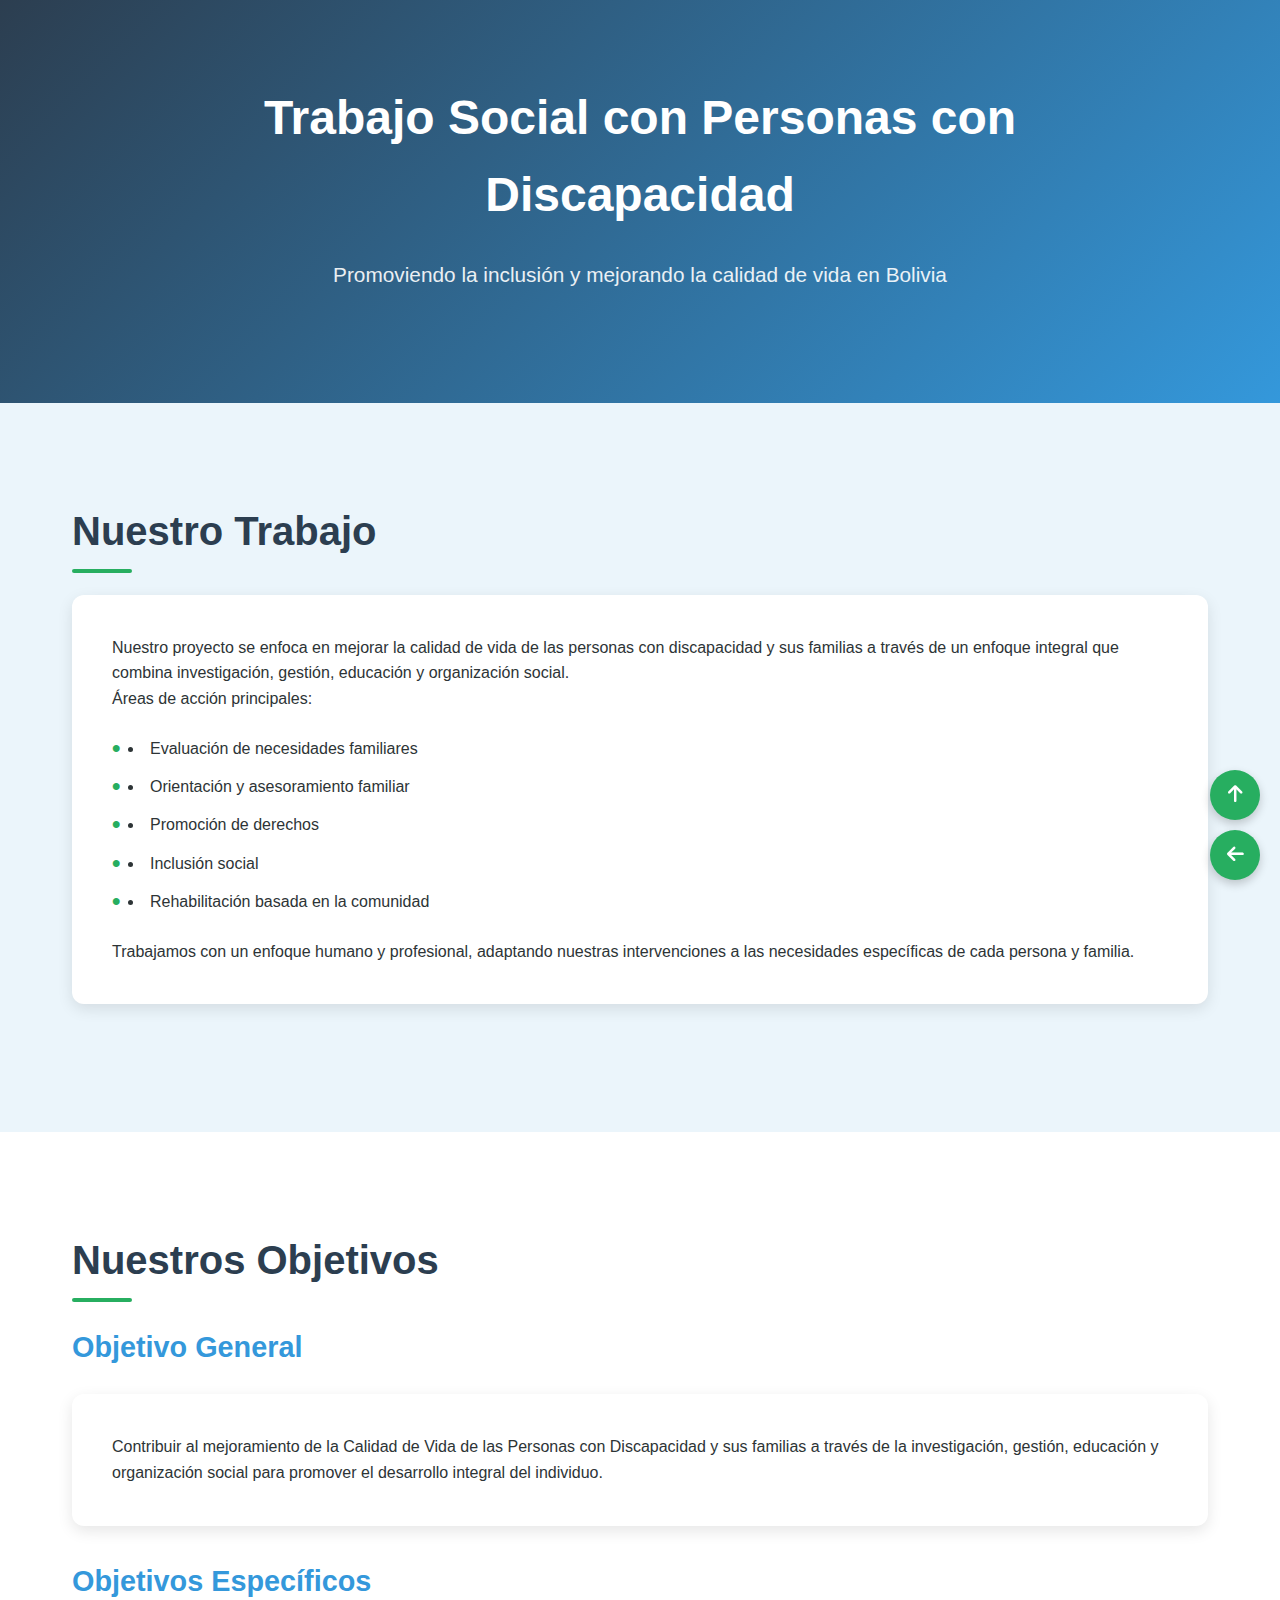
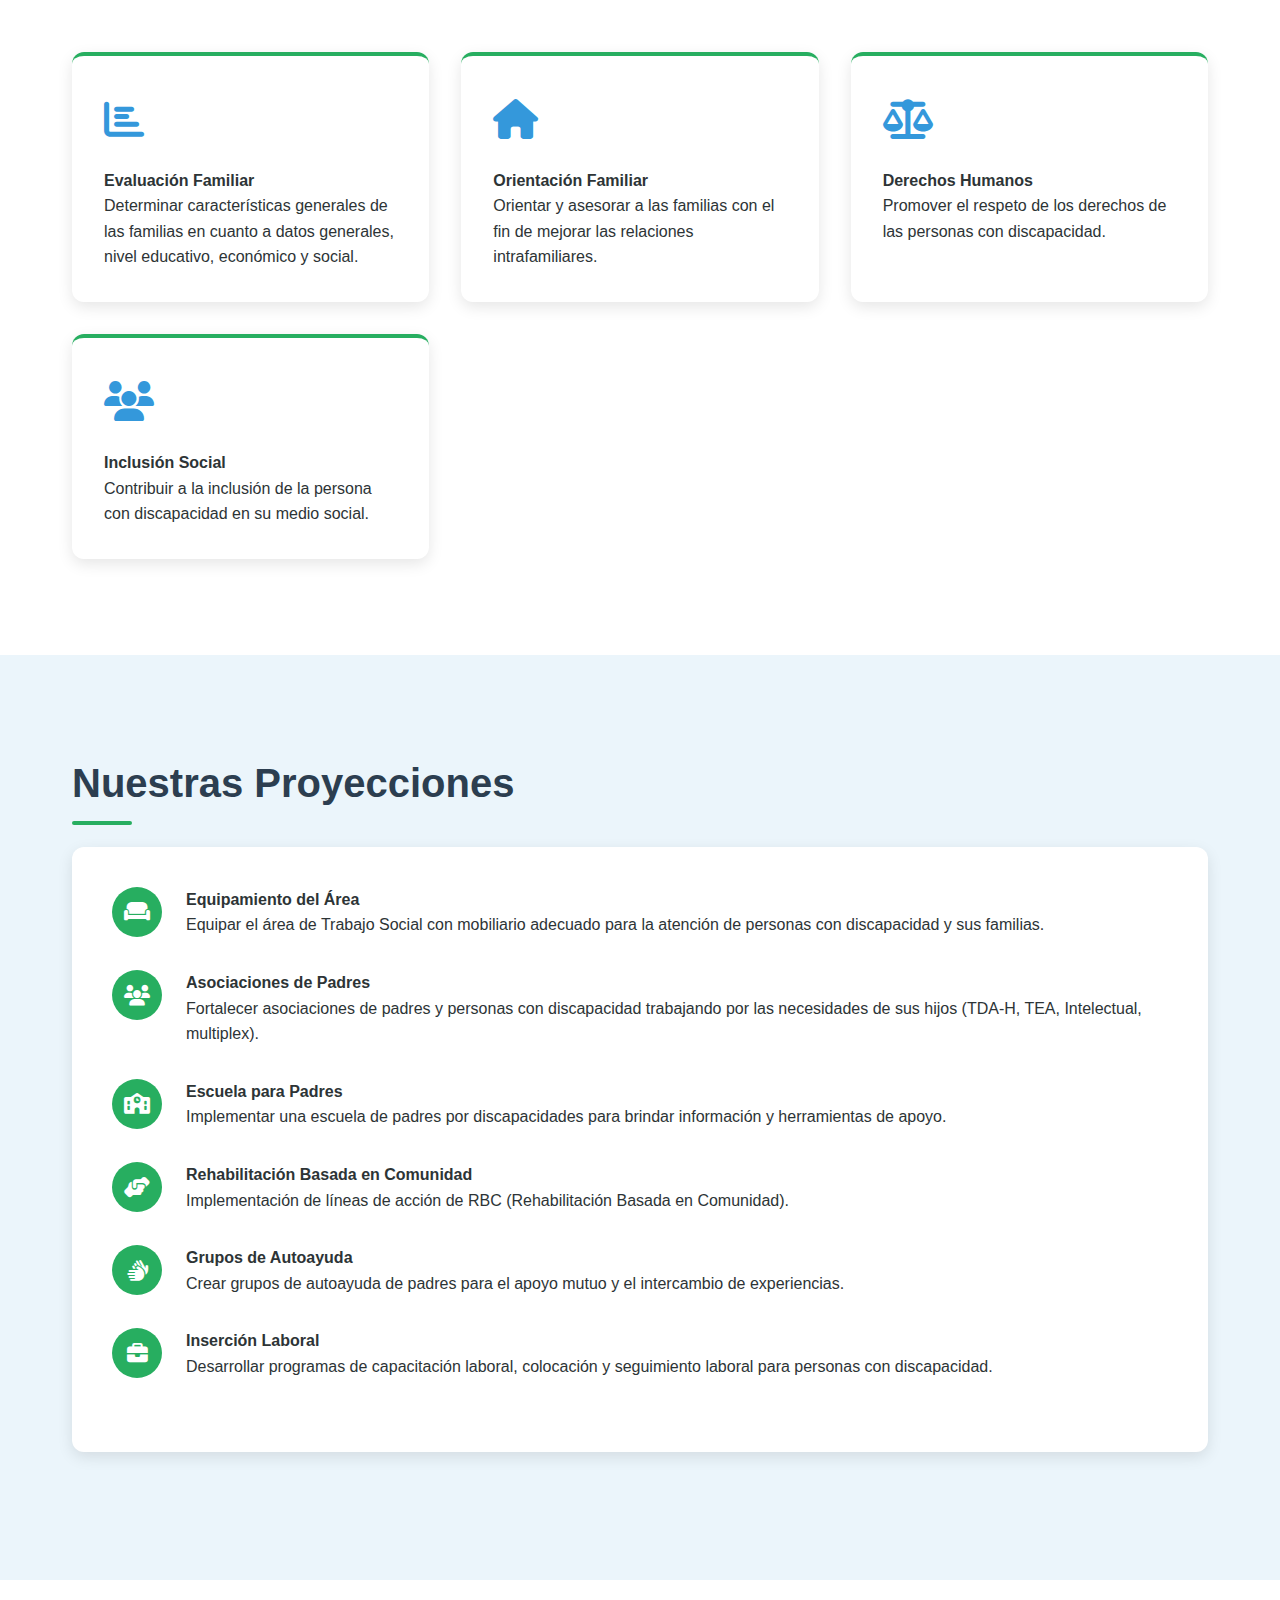
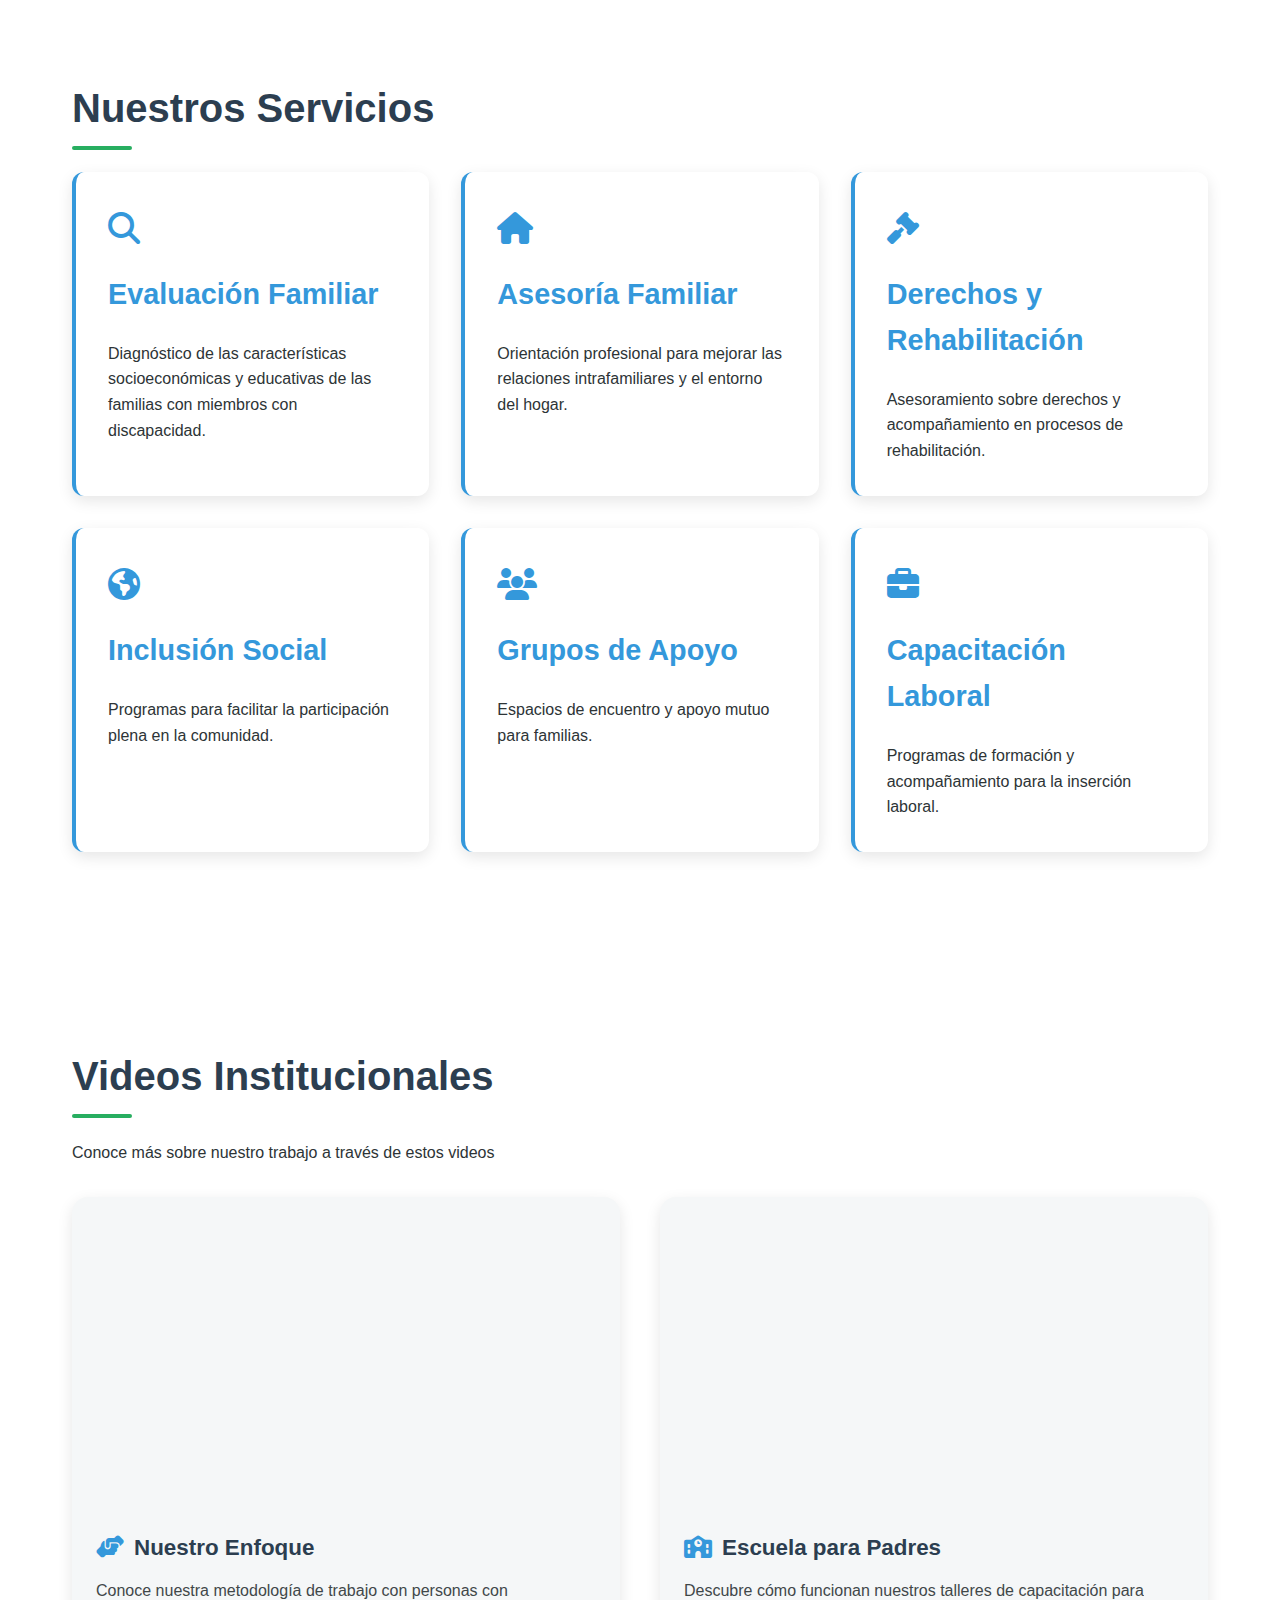
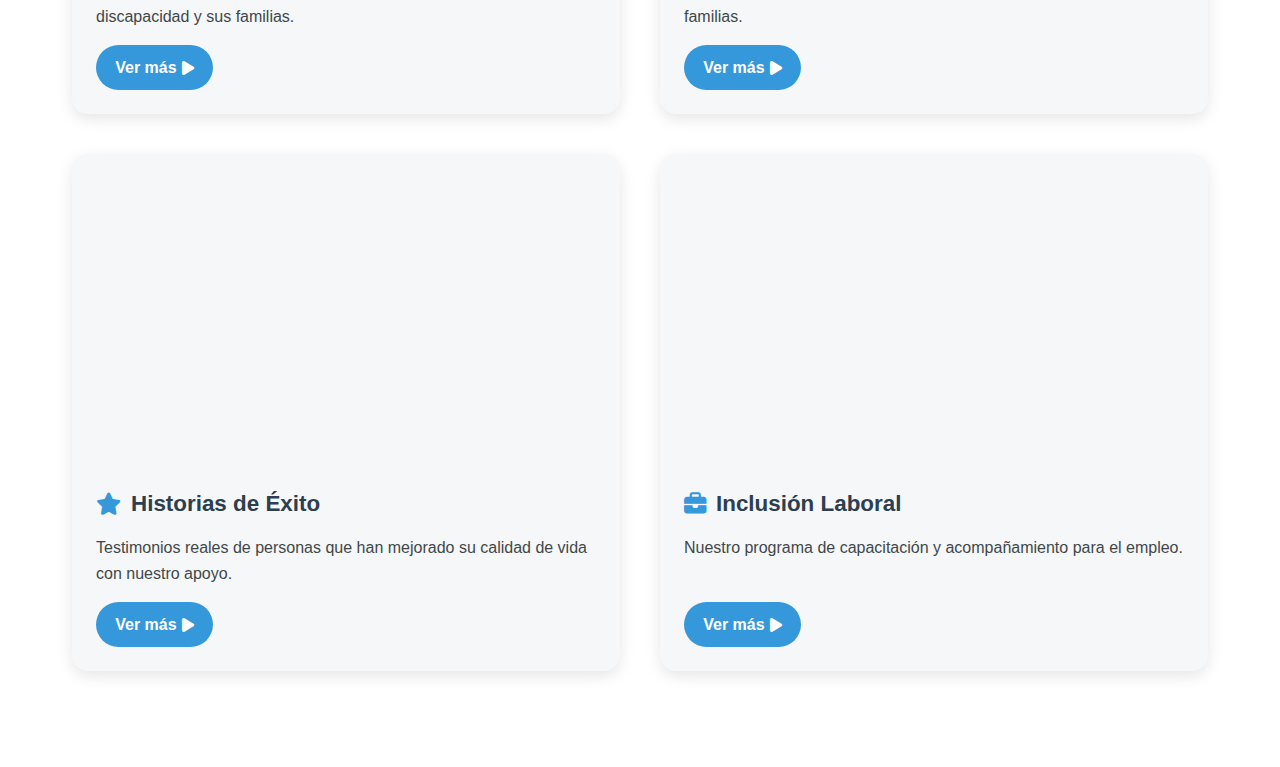
<file: trabajosocial.html>
<!DOCTYPE html>
<html lang="es">
<head>
    <meta charset="UTF-8">
    <meta name="viewport" content="width=device-width, initial-scale=1.0">
    <title>Trabajo Social | Inclusión para Personas con Discapacidad</title>
    <link rel="stylesheet" href="https://cdnjs.cloudflare.com/ajax/libs/font-awesome/6.4.0/css/all.min.css">
    <style>
        :root {
            --azul-oscuro: #2C3E50;
            --azul-medio: #3498DB;
            --azul-claro: #AED6F1;
            --azul-suave: #EBF5FB;
            --verde: #27AE60;
            --verde-claro: #58D68D;
            --blanco: #FFFFFF;
            --gris-claro: #F5F7F8;
            --texto-oscuro: #2D3436;
            --sombra: 0 5px 15px rgba(0, 0, 0, 0.1);
            --transicion: all 0.3s ease;
        }

        * {
            margin: 0;
            padding: 0;
            box-sizing: border-box;
            font-family: 'Segoe UI', Tahoma, Geneva, Verdana, sans-serif;
        }

        body {
            background-color: var(--azul-suave);
            color: var(--texto-oscuro);
            line-height: 1.6;
        }

        .container {
            max-width: 1200px;
            margin: 0 auto;
            padding: 2rem;
        }

        /* Header */
        header {
            background: linear-gradient(135deg, var(--azul-oscuro), var(--azul-medio));
            color: var(--blanco);
            text-align: center;
            padding: 5rem 0;
            position: relative;
            overflow: hidden;
        }

        header::before {
            content: '';
            position: absolute;
            top: 0;
            left: 0;
            width: 100%;
            height: 100%;
            background: url('https://images.unsplash.com/photo-1532629345422-7515f3d16bb6?ixlib=rb-1.2.1&auto=format&fit=crop&w=1350&q=80') center/cover;
            opacity: 0.15;
            z-index: 0;
        }

        .header-content {
            position: relative;
            z-index: 1;
            max-width: 800px;
            margin: 0 auto;
        }

        h1 {
            font-size: 3rem;
            margin-bottom: 1.5rem;
            font-weight: 700;
        }

        .subtitle {
            font-size: 1.3rem;
            margin-bottom: 2rem;
            opacity: 0.9;
        }

        .btn {
            display: inline-block;
            background-color: var(--verde);
            color: var(--blanco);
            padding: 0.8rem 2rem;
            border-radius: 50px;
            text-decoration: none;
            font-weight: 600;
            transition: var(--transicion);
            box-shadow: var(--sombra);
        }

        .btn:hover {
            background-color: var(--verde-claro);
            transform: translateY(-3px);
            box-shadow: 0 8px 20px rgba(88, 214, 141, 0.3);
        }

        /* Secciones */
        section {
            padding: 4rem 0;
        }

        h2 {
            color: var(--azul-oscuro);
            font-size: 2.5rem;
            margin-bottom: 2rem;
            position: relative;
            display: inline-block;
        }

        h2::after {
            content: '';
            position: absolute;
            bottom: -10px;
            left: 0;
            width: 60px;
            height: 4px;
            background: var(--verde);
            border-radius: 2px;
        }

        h3 {
            color: var(--azul-medio);
            font-size: 1.8rem;
            margin-bottom: 1.5rem;
        }

        /* Tarjetas */
        .card {
            background: var(--blanco);
            border-radius: 12px;
            padding: 2.5rem;
            margin-bottom: 2rem;
            box-shadow: var(--sombra);
            transition: var(--transicion);
        }

        .card:hover {
            transform: translateY(-10px);
            box-shadow: 0 15px 30px rgba(0, 0, 0, 0.15);
        }

        /* Listas */
        ul {
            list-style-position: inside;
            margin: 1.5rem 0;
        }

        li {
            margin-bottom: 0.8rem;
            padding-left: 1rem;
            position: relative;
        }

        li::before {
            content: '•';
            color: var(--verde);
            font-weight: bold;
            position: absolute;
            left: 0;
            font-size: 1.5rem;
            line-height: 1;
        }

        /* Grid */
        .grid-2 {
            display: grid;
            grid-template-columns: repeat(auto-fit, minmax(350px, 1fr));
            gap: 2rem;
        }

        /* Objetivos */
        .objetivos-container {
            display: grid;
            grid-template-columns: repeat(auto-fit, minmax(300px, 1fr));
            gap: 2rem;
            margin-top: 3rem;
        }

        .objetivo-card {
            background: var(--blanco);
            border-radius: 12px;
            padding: 2rem;
            box-shadow: var(--sombra);
            border-top: 4px solid var(--verde);
            transition: var(--transicion);
        }

        .objetivo-card:hover {
            transform: translateY(-5px);
            border-top-color: var(--verde-claro);
        }

        .objetivo-icon {
            font-size: 2.5rem;
            color: var(--azul-medio);
            margin-bottom: 1rem;
        }

        /* Proyección */
        .proyeccion-item {
            display: flex;
            gap: 1.5rem;
            margin-bottom: 2rem;
            align-items: flex-start;
        }

        .proyeccion-icon {
            background: var(--verde);
            color: var(--blanco);
            width: 50px;
            height: 50px;
            border-radius: 50%;
            display: flex;
            align-items: center;
            justify-content: center;
            font-size: 1.3rem;
            flex-shrink: 0;
        }

        /* Servicios */
        .servicio-card {
            background: var(--blanco);
            border-radius: 12px;
            padding: 2rem;
            box-shadow: var(--sombra);
            transition: var(--transicion);
            border-left: 4px solid var(--azul-medio);
        }

        .servicio-card:hover {
            transform: translateY(-5px);
            border-left-color: var(--verde);
        }

        .servicio-icon {
            font-size: 2rem;
            color: var(--azul-medio);
            margin-bottom: 1rem;
        }

        /* Videos */
        .video-section {
            background-color: var(--blanco);
            padding: 4rem 0;
        }
        
        .video-container {
            display: grid;
            grid-template-columns: repeat(auto-fit, minmax(400px, 1fr));
            gap: 2.5rem;
            margin-top: 2rem;
        }
        
        .video-card {
            background: var(--gris-claro);
            border-radius: 16px;
            overflow: hidden;
            box-shadow: var(--sombra);
            transition: var(--transicion);
            display: flex;
            flex-direction: column;
        }
        
        .video-card:hover {
            transform: translateY(-8px);
            box-shadow: 0 15px 30px rgba(0, 0, 0, 0.15);
        }
        
        .video-wrapper {
            position: relative;
            padding-bottom: 56.25%; /* Relación 16:9 */
            height: 0;
            overflow: hidden;
        }
        
        .video-wrapper iframe {
            position: absolute;
            top: 0;
            left: 0;
            width: 100%;
            height: 100%;
            border: none;
            border-radius: 16px 16px 0 0;
        }
        
        .video-info {
            padding: 1.5rem;
            flex-grow: 1;
            display: flex;
            flex-direction: column;
        }
        
        .video-info h3 {
            color: var(--azul-oscuro);
            font-size: 1.4rem;
            margin-bottom: 0.8rem;
            display: flex;
            align-items: center;
        }
        
        .video-info h3 i {
            margin-right: 10px;
            color: var(--azul-medio);
        }
        
        .video-info p {
            color: var(--texto-oscuro);
            opacity: 0.9;
            line-height: 1.6;
            margin-bottom: 1rem;
        }
        
        .video-btn {
            display: inline-flex;
            align-items: center;
            justify-content: center;
            background-color: var(--azul-medio);
            color: white;
            padding: 0.6rem 1.2rem;
            border-radius: 50px;
            text-decoration: none;
            font-weight: 600;
            transition: var(--transicion);
            margin-top: auto;
            align-self: flex-start;
        }
        
        .video-btn:hover {
            background-color: var(--azul-claro);
            color: var(--azul-oscuro);
            transform: translateY(-2px);
        }
        
        .video-btn i {
            margin-left: 5px;
        }

        /* Footer */
        footer {
            background: var(--azul-oscuro);
            color: var(--blanco);
            padding: 3rem 0;
            text-align: center;
        }

        .footer-content {
            display: grid;
            grid-template-columns: repeat(auto-fit, minmax(250px, 1fr));
            gap: 2rem;
            text-align: left;
            max-width: 1200px;
            margin: 0 auto;
            padding: 0 2rem;
        }

        .footer-col h3 {
            color: var(--blanco);
            margin-bottom: 1.5rem;
            font-size: 1.3rem;
        }

        .footer-col ul {
            list-style: none;
        }

        .footer-col li {
            margin-bottom: 0.8rem;
            padding-left: 0;
        }

        .footer-col a {
            color: rgba(255, 255, 255, 0.8);
            text-decoration: none;
            transition: var(--transicion);
        }

        .footer-col a:hover {
            color: var(--verde);
        }

        .copyright {
            margin-top: 3rem;
            padding-top: 2rem;
            border-top: 1px solid rgba(255, 255, 255, 0.1);
        }

        /* Botones de navegación */
        .nav-buttons {
            position: fixed;
            right: 20px;
            bottom: 20px;
            display: flex;
            flex-direction: column;
            gap: 10px;
            z-index: 100;
        }

        .nav-btn {
            width: 50px;
            height: 50px;
            border-radius: 50%;
            background: var(--verde);
            color: white;
            display: flex;
            align-items: center;
            justify-content: center;
            font-size: 1.2rem;
            cursor: pointer;
            box-shadow: 0 4px 10px rgba(0, 0, 0, 0.2);
            transition: var(--transicion);
            border: none;
        }

        .nav-btn:hover {
            background: var(--verde-claro);
            transform: translateY(-3px);
            box-shadow: 0 6px 15px rgba(0, 0, 0, 0.3);
        }

        .nav-btn i {
            pointer-events: none;
        }

        /* Responsive */
        @media (max-width: 768px) {
            h1 {
                font-size: 2.2rem;
            }
            
            h2 {
                font-size: 2rem;
            }
            
            .container {
                padding: 1.5rem;
            }
            
            section {
                padding: 3rem 0;
            }
            
            .video-container {
                grid-template-columns: 1fr;
            }
            
            .nav-buttons {
                right: 15px;
                bottom: 15px;
            }
            
            .nav-btn {
                width: 45px;
                height: 45px;
                font-size: 1rem;
            }
        }

        @media (max-width: 480px) {
            .video-info h3 {
                font-size: 1.2rem;
            }
            
            .objetivos-container, .grid-2 {
                grid-template-columns: 1fr;
            }
        }
    </style>
</head>
<body>
    <!-- Header -->
    <header>
        <div class="header-content">
            <h1>Trabajo Social con Personas con Discapacidad</h1>
            <p class="subtitle">Promoviendo la inclusión y mejorando la calidad de vida en Bolivia</p>
        
        </div>
    </header>

    <!-- Qué es -->
    <section id="que-es">
        <div class="container">
            <h2>Nuestro Trabajo</h2>
            <div class="card">
                <p>Nuestro proyecto se enfoca en mejorar la calidad de vida de las personas con discapacidad y sus familias a través de un enfoque integral que combina investigación, gestión, educación y organización social.</p>
                
                <p>Áreas de acción principales:</p>
                <ul>
                    <li>Evaluación de necesidades familiares</li>
                    <li>Orientación y asesoramiento familiar</li>
                    <li>Promoción de derechos</li>
                    <li>Inclusión social</li>
                    <li>Rehabilitación basada en la comunidad</li>
                </ul>
                
                <p>Trabajamos con un enfoque humano y profesional, adaptando nuestras intervenciones a las necesidades específicas de cada persona y familia.</p>
            </div>
        </div>
    </section>

    <!-- Objetivos -->
    <section id="objetivos" style="background-color: var(--blanco);">
        <div class="container">
            <h2>Nuestros Objetivos</h2>
            
            <h3>Objetivo General</h3>
            <div class="card">
                <p>Contribuir al mejoramiento de la Calidad de Vida de las Personas con Discapacidad y sus familias a través de la investigación, gestión, educación y organización social para promover el desarrollo integral del individuo.</p>
            </div>
            
            <h3>Objetivos Específicos</h3>
            <div class="objetivos-container">
                <div class="objetivo-card">
                    <div class="objetivo-icon">
                        <i class="fas fa-chart-bar"></i>
                    </div>
                    <h4>Evaluación Familiar</h4>
                    <p>Determinar características generales de las familias en cuanto a datos generales, nivel educativo, económico y social.</p>
                </div>
                
                <div class="objetivo-card">
                    <div class="objetivo-icon">
                        <i class="fas fa-home"></i>
                    </div>
                    <h4>Orientación Familiar</h4>
                    <p>Orientar y asesorar a las familias con el fin de mejorar las relaciones intrafamiliares.</p>
                </div>
                
                <div class="objetivo-card">
                    <div class="objetivo-icon">
                        <i class="fas fa-balance-scale"></i>
                    </div>
                    <h4>Derechos Humanos</h4>
                    <p>Promover el respeto de los derechos de las personas con discapacidad.</p>
                </div>
                
                <div class="objetivo-card">
                    <div class="objetivo-icon">
                        <i class="fas fa-users"></i>
                    </div>
                    <h4>Inclusión Social</h4>
                    <p>Contribuir a la inclusión de la persona con discapacidad en su medio social.</p>
                </div>
            </div>
        </div>
    </section>

    <!-- Proyecciones -->
    <section id="proyecciones">
        <div class="container">
            <h2>Nuestras Proyecciones</h2>
            <div class="card">
                <div class="proyeccion-item">
                    <div class="proyeccion-icon">
                        <i class="fas fa-couch"></i>
                    </div>
                    <div>
                        <h4>Equipamiento del Área</h4>
                        <p>Equipar el área de Trabajo Social con mobiliario adecuado para la atención de personas con discapacidad y sus familias.</p>
                    </div>
                </div>
                
                <div class="proyeccion-item">
                    <div class="proyeccion-icon">
                        <i class="fas fa-users"></i>
                    </div>
                    <div>
                        <h4>Asociaciones de Padres</h4>
                        <p>Fortalecer asociaciones de padres y personas con discapacidad trabajando por las necesidades de sus hijos (TDA-H, TEA, Intelectual, multiplex).</p>
                    </div>
                </div>
                
                <div class="proyeccion-item">
                    <div class="proyeccion-icon">
                        <i class="fas fa-school"></i>
                    </div>
                    <div>
                        <h4>Escuela para Padres</h4>
                        <p>Implementar una escuela de padres por discapacidades para brindar información y herramientas de apoyo.</p>
                    </div>
                </div>
                
                <div class="proyeccion-item">
                    <div class="proyeccion-icon">
                        <i class="fas fa-hands-helping"></i>
                    </div>
                    <div>
                        <h4>Rehabilitación Basada en Comunidad</h4>
                        <p>Implementación de líneas de acción de RBC (Rehabilitación Basada en Comunidad).</p>
                    </div>
                </div>
                
                <div class="proyeccion-item">
                    <div class="proyeccion-icon">
                        <i class="fas fa-hands"></i>
                    </div>
                    <div>
                        <h4>Grupos de Autoayuda</h4>
                        <p>Crear grupos de autoayuda de padres para el apoyo mutuo y el intercambio de experiencias.</p>
                    </div>
                </div>
                
                <div class="proyeccion-item">
                    <div class="proyeccion-icon">
                        <i class="fas fa-briefcase"></i>
                    </div>
                    <div>
                        <h4>Inserción Laboral</h4>
                        <p>Desarrollar programas de capacitación laboral, colocación y seguimiento laboral para personas con discapacidad.</p>
                    </div>
                </div>
            </div>
        </div>
    </section>

    <!-- Servicios -->
    <section id="servicios" style="background-color: var(--blanco);">
        <div class="container">
            <h2>Nuestros Servicios</h2>
            <div class="grid-2">
                <div class="servicio-card">
                    <div class="servicio-icon">
                        <i class="fas fa-search"></i>
                    </div>
                    <h3>Evaluación Familiar</h3>
                    <p>Diagnóstico de las características socioeconómicas y educativas de las familias con miembros con discapacidad.</p>
                </div>
                
                <div class="servicio-card">
                    <div class="servicio-icon">
                        <i class="fas fa-home"></i>
                    </div>
                    <h3>Asesoría Familiar</h3>
                    <p>Orientación profesional para mejorar las relaciones intrafamiliares y el entorno del hogar.</p>
                </div>
                
                <div class="servicio-card">
                    <div class="servicio-icon">
                        <i class="fas fa-gavel"></i>
                    </div>
                    <h3>Derechos y Rehabilitación</h3>
                    <p>Asesoramiento sobre derechos y acompañamiento en procesos de rehabilitación.</p>
                </div>
                
                <div class="servicio-card">
                    <div class="servicio-icon">
                        <i class="fas fa-globe-americas"></i>
                    </div>
                    <h3>Inclusión Social</h3>
                    <p>Programas para facilitar la participación plena en la comunidad.</p>
                </div>
                
                <div class="servicio-card">
                    <div class="servicio-icon">
                        <i class="fas fa-users"></i>
                    </div>
                    <h3>Grupos de Apoyo</h3>
                    <p>Espacios de encuentro y apoyo mutuo para familias.</p>
                </div>
                
                <div class="servicio-card">
                    <div class="servicio-icon">
                        <i class="fas fa-briefcase"></i>
                    </div>
                    <h3>Capacitación Laboral</h3>
                    <p>Programas de formación y acompañamiento para la inserción laboral.</p>
                </div>
            </div>
        </div>
    </section>

    <!-- Videos -->
    <section class="video-section">
        <div class="container">
            <h2>Videos Institucionales</h2>
            <p>Conoce más sobre nuestro trabajo a través de estos videos</p>
            
            <div class="video-container">
                <div class="video-card">
                    <div class="video-wrapper">
                        <iframe src="https://www.youtube.com/embed/ejemplo1" title="Nuestro enfoque de trabajo" allow="accelerometer; autoplay; clipboard-write; encrypted-media; gyroscope; picture-in-picture" allowfullscreen></iframe>
                    </div>
                    <div class="video-info">
                        <h3><i class="fas fa-hands-helping"></i> Nuestro Enfoque</h3>
                        <p>Conoce nuestra metodología de trabajo con personas con discapacidad y sus familias.</p>
                        <a href="#" class="video-btn">
                            Ver más <i class="fas fa-play"></i>
                        </a>
                    </div>
                </div>
                
                <div class="video-card">
                    <div class="video-wrapper">
                        <iframe src="https://www.youtube.com/embed/ejemplo2" title="Talleres para padres" allow="accelerometer; autoplay; clipboard-write; encrypted-media; gyroscope; picture-in-picture" allowfullscreen></iframe>
                    </div>
                    <div class="video-info">
                        <h3><i class="fas fa-school"></i> Escuela para Padres</h3>
                        <p>Descubre cómo funcionan nuestros talleres de capacitación para familias.</p>
                        <a href="#" class="video-btn">
                            Ver más <i class="fas fa-play"></i>
                        </a>
                    </div>
                </div>
                
                <div class="video-card">
                    <div class="video-wrapper">
                        <iframe src="https://www.youtube.com/embed/ejemplo3" title="Historias de éxito" allow="accelerometer; autoplay; clipboard-write; encrypted-media; gyroscope; picture-in-picture" allowfullscreen></iframe>
                    </div>
                    <div class="video-info">
                        <h3><i class="fas fa-star"></i> Historias de Éxito</h3>
                        <p>Testimonios reales de personas que han mejorado su calidad de vida con nuestro apoyo.</p>
                        <a href="#" class="video-btn">
                            Ver más <i class="fas fa-play"></i>
                        </a>
                    </div>
                </div>
                
                <div class="video-card">
                    <div class="video-wrapper">
                        <iframe src="https://www.youtube.com/embed/ejemplo4" title="Inclusión laboral" allow="accelerometer; autoplay; clipboard-write; encrypted-media; gyroscope; picture-in-picture" allowfullscreen></iframe>
                    </div>
                    <div class="video-info">
                        <h3><i class="fas fa-briefcase"></i> Inclusión Laboral</h3>
                        <p>Nuestro programa de capacitación y acompañamiento para el empleo.</p>
                        <a href="#" class="video-btn">
                            Ver más <i class="fas fa-play"></i>
                        </a>
                    </div>
                </div>
            </div>
        </div>
    </section>

 

    <!-- Botones de navegación flotantes -->
    <div class="nav-buttons">
        <button class="nav-btn" id="topBtn" title="Ir arriba">
            <i class="fas fa-arrow-up"></i>
        </button>
        <button class="nav-btn" id="backBtn" title="Página anterior">
            <i class="fas fa-arrow-left"></i>
        </button>
    </div>

    <script>
        // Botón para ir arriba
        const topBtn = document.getElementById('topBtn');
        topBtn.addEventListener('click', () => {
            window.scrollTo({
                top: 0,
                behavior: 'smooth'
            });
        });

        // Botón para ir atrás
        const backBtn = document.getElementById('backBtn');
        backBtn.addEventListener('click', () => {
            window.history.back();
        });

        // Botón de WhatsApp
        const whatsappBtn = document.getElementById('whatsappBtn');
        whatsappBtn.addEventListener('click', () => {
            window.open('https://wa.me/591123456789', '_blank');
        });

        // Ajustar altura de videos
        document.addEventListener('DOMContentLoaded', function() {
            const videoWrappers = document.querySelectorAll('.video-wrapper');
            
            function adjustVideoHeights() {
                videoWrappers.forEach(wrapper => {
                    const width = wrapper.offsetWidth;
                    wrapper.style.height = (width * 0.5625) + 'px'; // 16:9 ratio
                });
            }
            
            adjustVideoHeights();
            window.addEventListener('resize', adjustVideoHeights);
        });
    </script>
</body>
</html>
</file>
